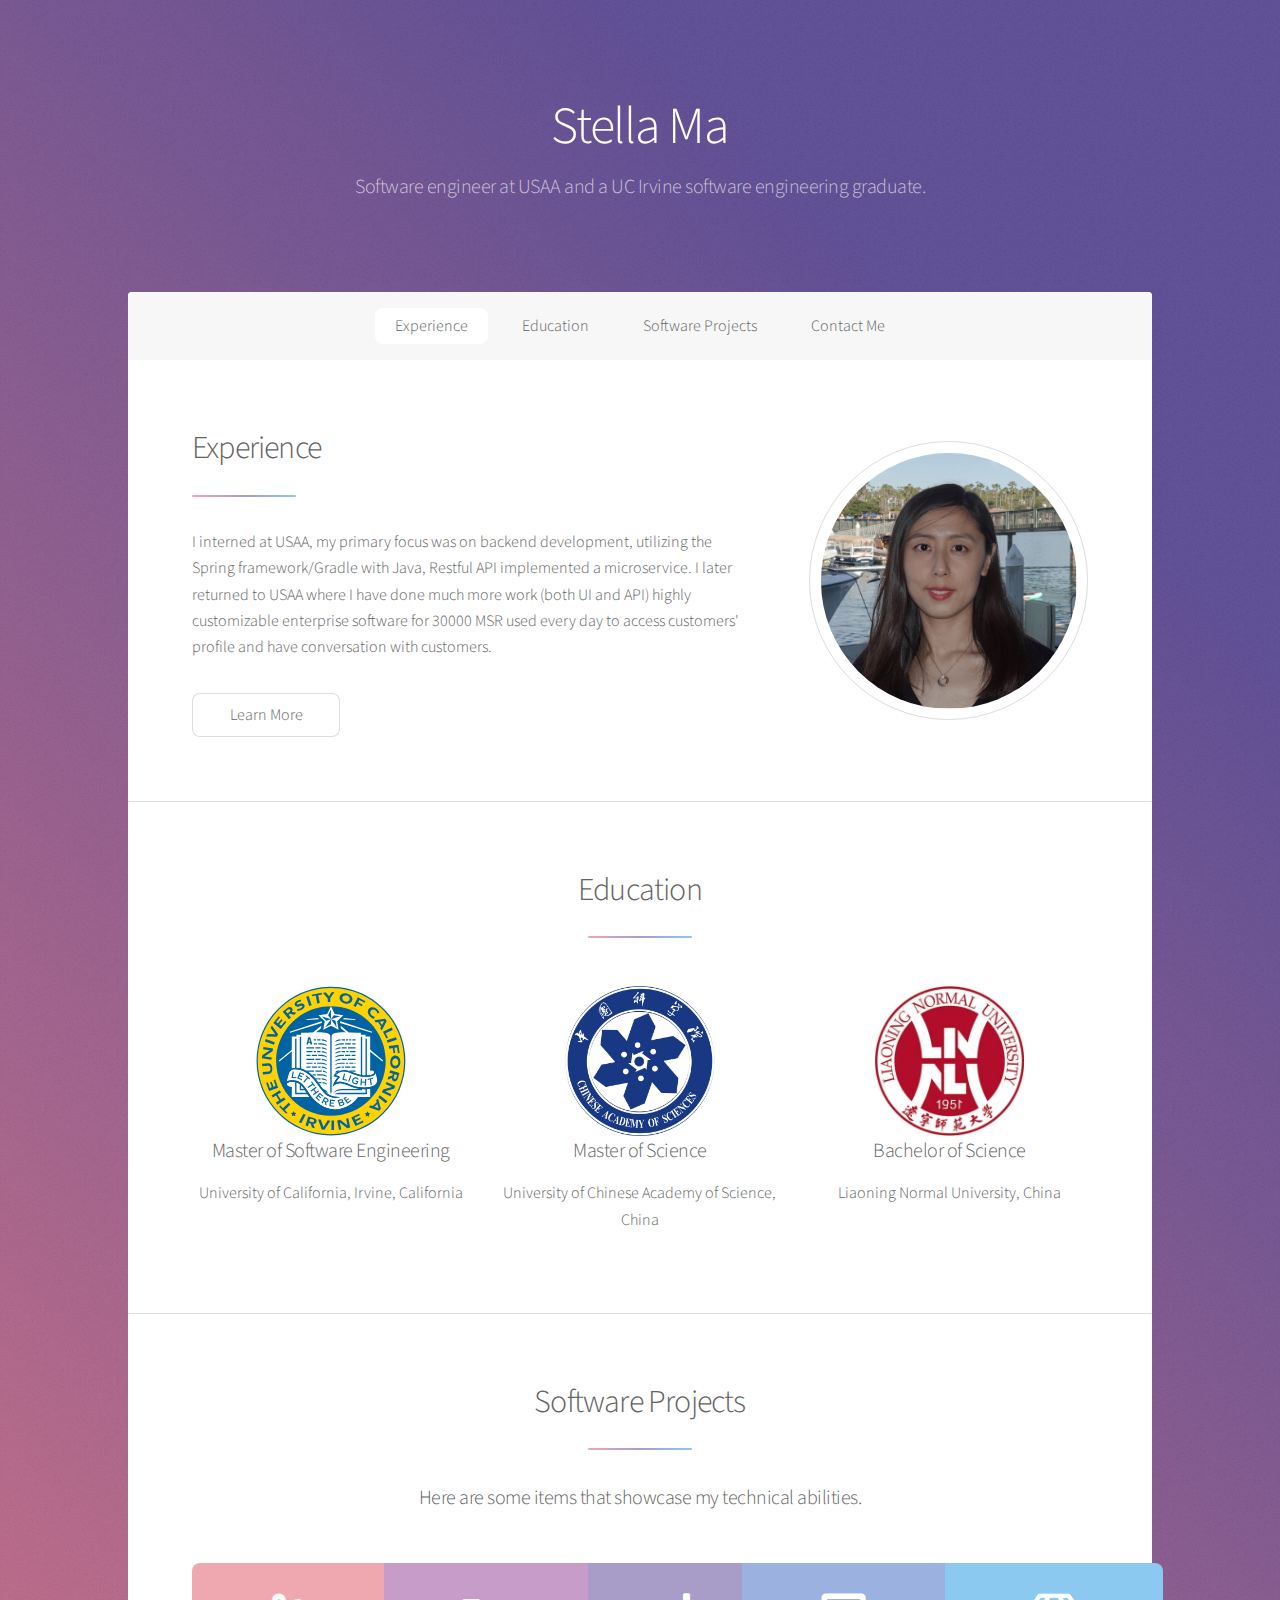
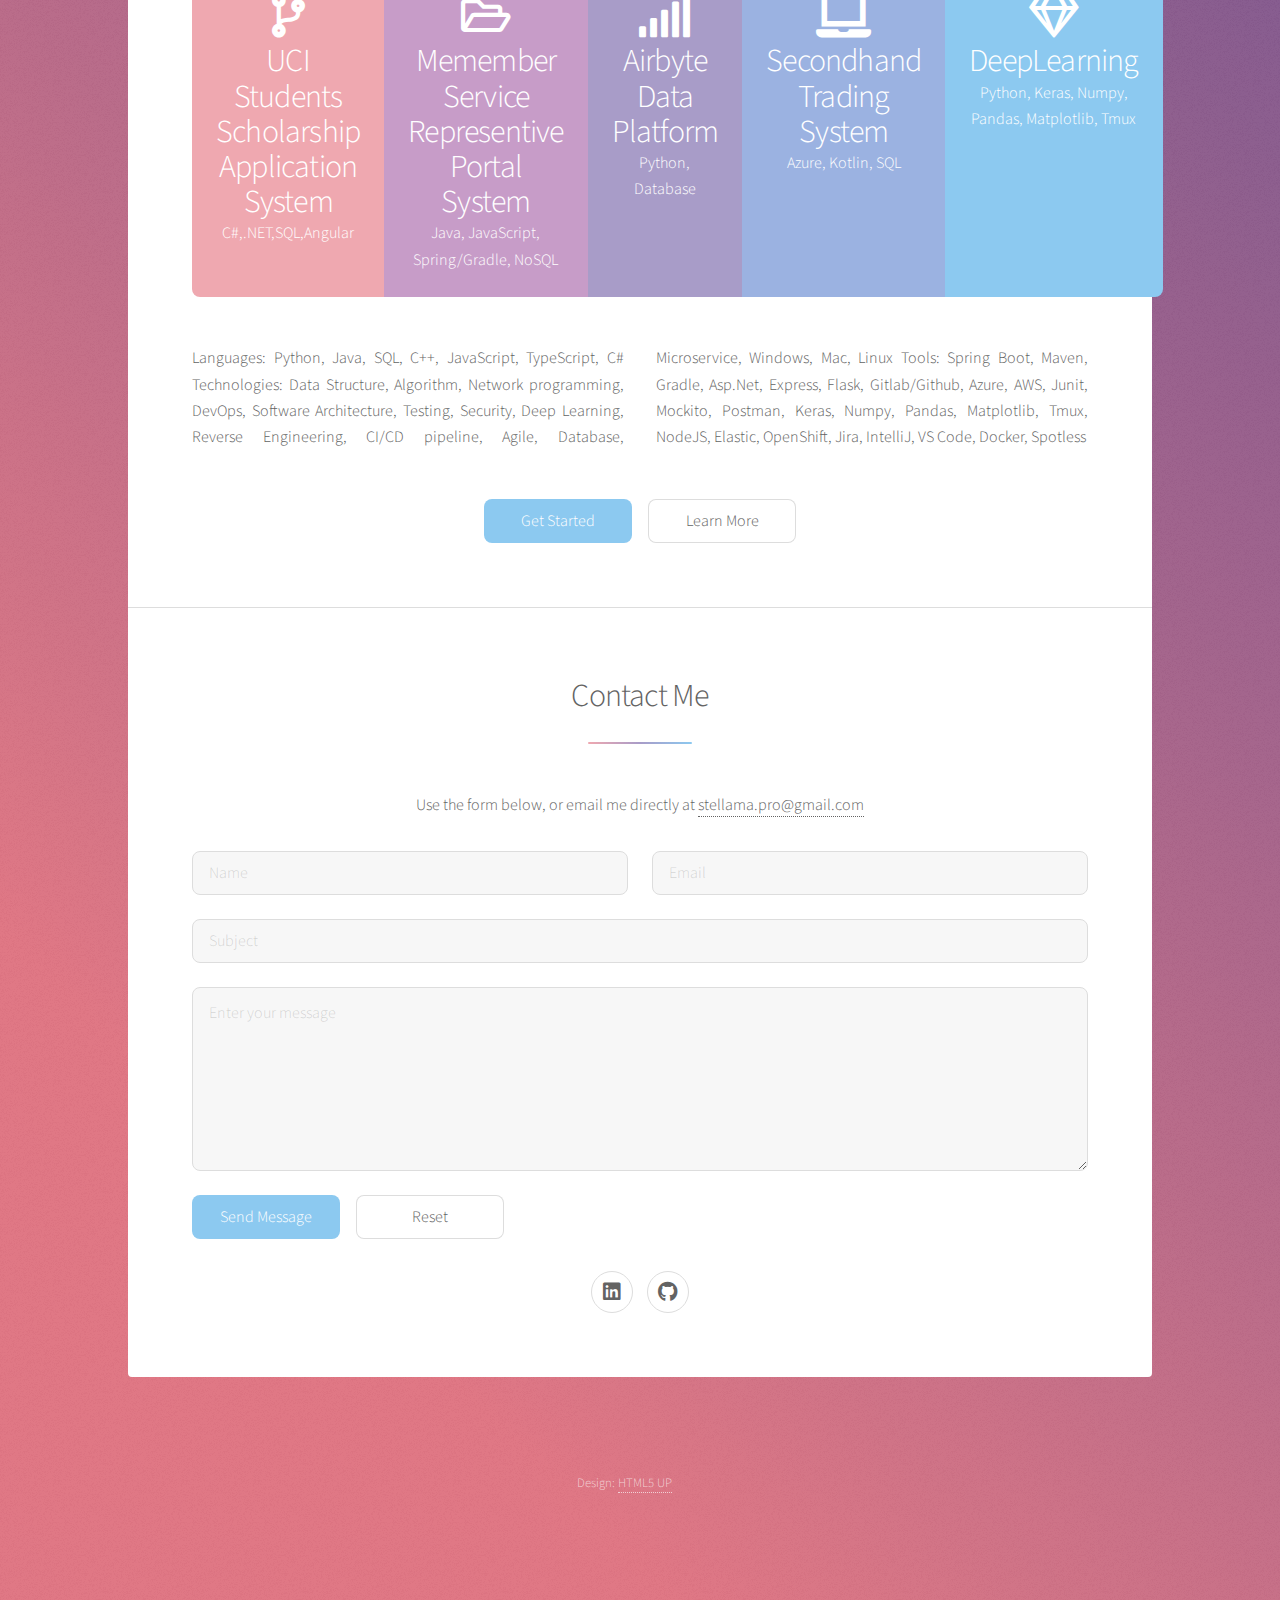
<file: index.html>
<!DOCTYPE HTML>
<!--
	Stellar by HTML5 UP
	Free for personal and commercial use under the CCA 3.0 license (html5up.net/license)
-->
<html>
	<head>
		<title>Stella Ma</title>
		<meta charset="utf-8" />
		<meta name="viewport" content="width=device-width, initial-scale=1" />
		<link rel="stylesheet" href="assets/css/main.css" />
		<noscript><link rel="stylesheet" href="assets/css/noscript.css" /></noscript>
	</head>
	<body class="is-preload">

		<!-- Wrapper -->
			<div id="wrapper">

				<!-- Header -->
					<header id="header" class="alt">
						<h1>Stella Ma</h1>
						<p>Software engineer at USAA and a UC Irvine software engineering graduate.
						</p>
					</header>

				<!-- Nav -->
					<nav id="nav">
						<ul>
							<li><a href="#Experience">Experience</a></li>
							<li><a href="#Education" class="active">Education</a></li>
							<li><a href="#Projects">Software Projects</a></li>
							<li><a href="#Contact">Contact Me</a></li>
						</ul>
					</nav>

				<!-- Main -->
					<div id="main">

						<!-- Experience -->
							<section id="Experience" class="main">
								<div class="spotlight">
									<div class="content">
										<header class="major">
											<h2>Experience</h2>
										</header>
										<p>I interned at USAA, my primary focus was on backend development, utilizing the Spring framework/Gradle with Java, Restful API implemented a microservice. 
										I later returned to USAA where I have done much more work (both UI and API) highly customizable enterprise software for 30000 MSR used every day to access customers' profile and have conversation with customers.  </p>
										<ul class="actions">
											<li><a href="generic.html" class="button">Learn More</a></li>
										</ul>
									</div>
									<span class="image"><img src="images/stella.jpg" alt="" /></span>
								</div>
							</section>

							<!-- Education -->
							<section id="Education" class="main special">
								<header class="major">
									<h2>Education</h2>
								</header>
								<ul class="features">
									<li>
										<span class="logo"><img src="images/UCIrvine_seal.svg" alt="" /></span>
										<h3>Master of Software Engineering</h3>
										<p>University of California, Irvine, California</p>
									</li>
									<li>
										<span class="logo"><img src="images/Chinese_Academy_of_Sciences_logo.svg" alt="" /></span>
										<h3>Master of Science</h3>
										<p>University of Chinese Academy of Science, China</p>
									</li>
									<li>
										<span class="logo"><img src="images/LNU_logo.jpg" alt="" /></span>
										<h3>Bachelor of Science</h3>
										<p>Liaoning Normal University, China</p>
									</li>
								</ul>
							</section>


						<!-- Software Projects -->
							<section id="Projects" class="main special">
								<header class="major">
									<h2>Software Projects</h2>
									<p>Here are some items that showcase my technical abilities. </p>
								</header>
								<ul class="statistics">
									<li class="style1">
										<span class="icon solid fa-code-branch"></span>
										<strong>UCI Students Scholarship Application System</strong> 
										C#,.NET,SQL,Angular
									</li>
									<li class="style2">
										<span class="icon fa-folder-open"></span>
										<strong>Memember Service Representive Portal System</strong> 
										Java, JavaScript, Spring/Gradle, NoSQL
									</li>
									<li class="style3">
										<span class="icon solid fa-signal"></span>
										<strong>Airbyte Data Platform</strong> 
										Python, Database
									</li>
									<li class="style4">
										<span class="icon solid fa-laptop"></span>
										<strong>Secondhand Trading System</strong> 
										Azure, Kotlin, SQL
									</li>
									<li class="style5">
										<span class="icon fa-gem"></span>
										<strong>DeepLearning</strong> 
										Python, Keras, Numpy, Pandas, Matplotlib, Tmux
									</li>
								</ul>
								<p class="content">
									Languages: Python, Java, SQL, C++, JavaScript, TypeScript, C#
									Technologies: Data Structure, Algorithm, Network programming, DevOps, Software Architecture, Testing, Security, Deep Learning, Reverse Engineering, CI/CD pipeline, Agile, Database, Microservice, Windows, Mac, Linux
									Tools: Spring Boot, Maven, Gradle, Asp.Net, Express, Flask, Gitlab/Github, Azure, AWS, Junit, Mockito, Postman, Keras, Numpy, Pandas, Matplotlib, Tmux, NodeJS, Elastic, OpenShift,  Jira, IntelliJ, VS Code, Docker, Spotless
								</p>
								<footer class="major">
									<ul class="actions special">
										<li><a href="generic.html" class="button primary">Get Started</a></li>
										<li><a href="elements.html" class="button">Learn More</a></li>
									</ul>
								</footer>
							</section>

							<!-- Contact Me -->
							<section id="Contact" class="main special">
								<header class="major">
									<h2>Contact Me</h2>
								</header>
								<p>Use the form below, or email me directly at <a href="mailto:stellama.pro@gmail.com">stellama.pro@gmail.com</a></p>
								<form method="post" action="https://formspree.io/f/xdkodqqo">
									<div class="row gtr-uniform">
										<div class="col-6 col-12-xsmall">
											<input type="text" name="name" id="name" value="" placeholder="Name" />
										</div>
										<div class="col-6 col-12-xsmall">
											<input type="email" name="email" id="email" value="" placeholder="Email" />
										</div>
										<div class="col-12 col-12-xsmall">
											<input type="text" name="subject" id="subject" value="" placeholder="Subject" />
										</div>
										<div class="col-12">
											<textarea name="message" id="message" placeholder="Enter your message" rows="6"></textarea>
										</div>
										<div class="col-12">
											<ul class="actions">
												<li><input type="submit" value="Send Message" class="primary" /></li>
												<li><input type="reset" value="Reset" /></li>
											</ul>
										</div>
									</div>
								</form>
								<section>
									<ul class="icons">
										<li><a href="https://www.linkedin.com/in/stellashengwenma/" class="icon brands fa-linkedin alt"><span class="label">Linkedin</span></a></li>
										<li><a href="https://github.com/StellaMaUCI" class="icon brands fa-github alt"><span class="label">GitHub</span></a></li>
									</ul>
								</section>
							</section>
					</div>
				<!-- Footer -->
				<footer id="footer">
					<p class="copyright">Design: <a href="https://html5up.net">HTML5 UP</a></p>
				</footer>
			</div>

		<!-- Scripts -->
			<script src="assets/js/jquery.min.js"></script>
			<script src="assets/js/jquery.scrollex.min.js"></script>
			<script src="assets/js/jquery.scrolly.min.js"></script>
			<script src="assets/js/browser.min.js"></script>
			<script src="assets/js/breakpoints.min.js"></script>
			<script src="assets/js/util.js"></script>
			<script src="assets/js/main.js"></script>
	</body>
</html>
</file>
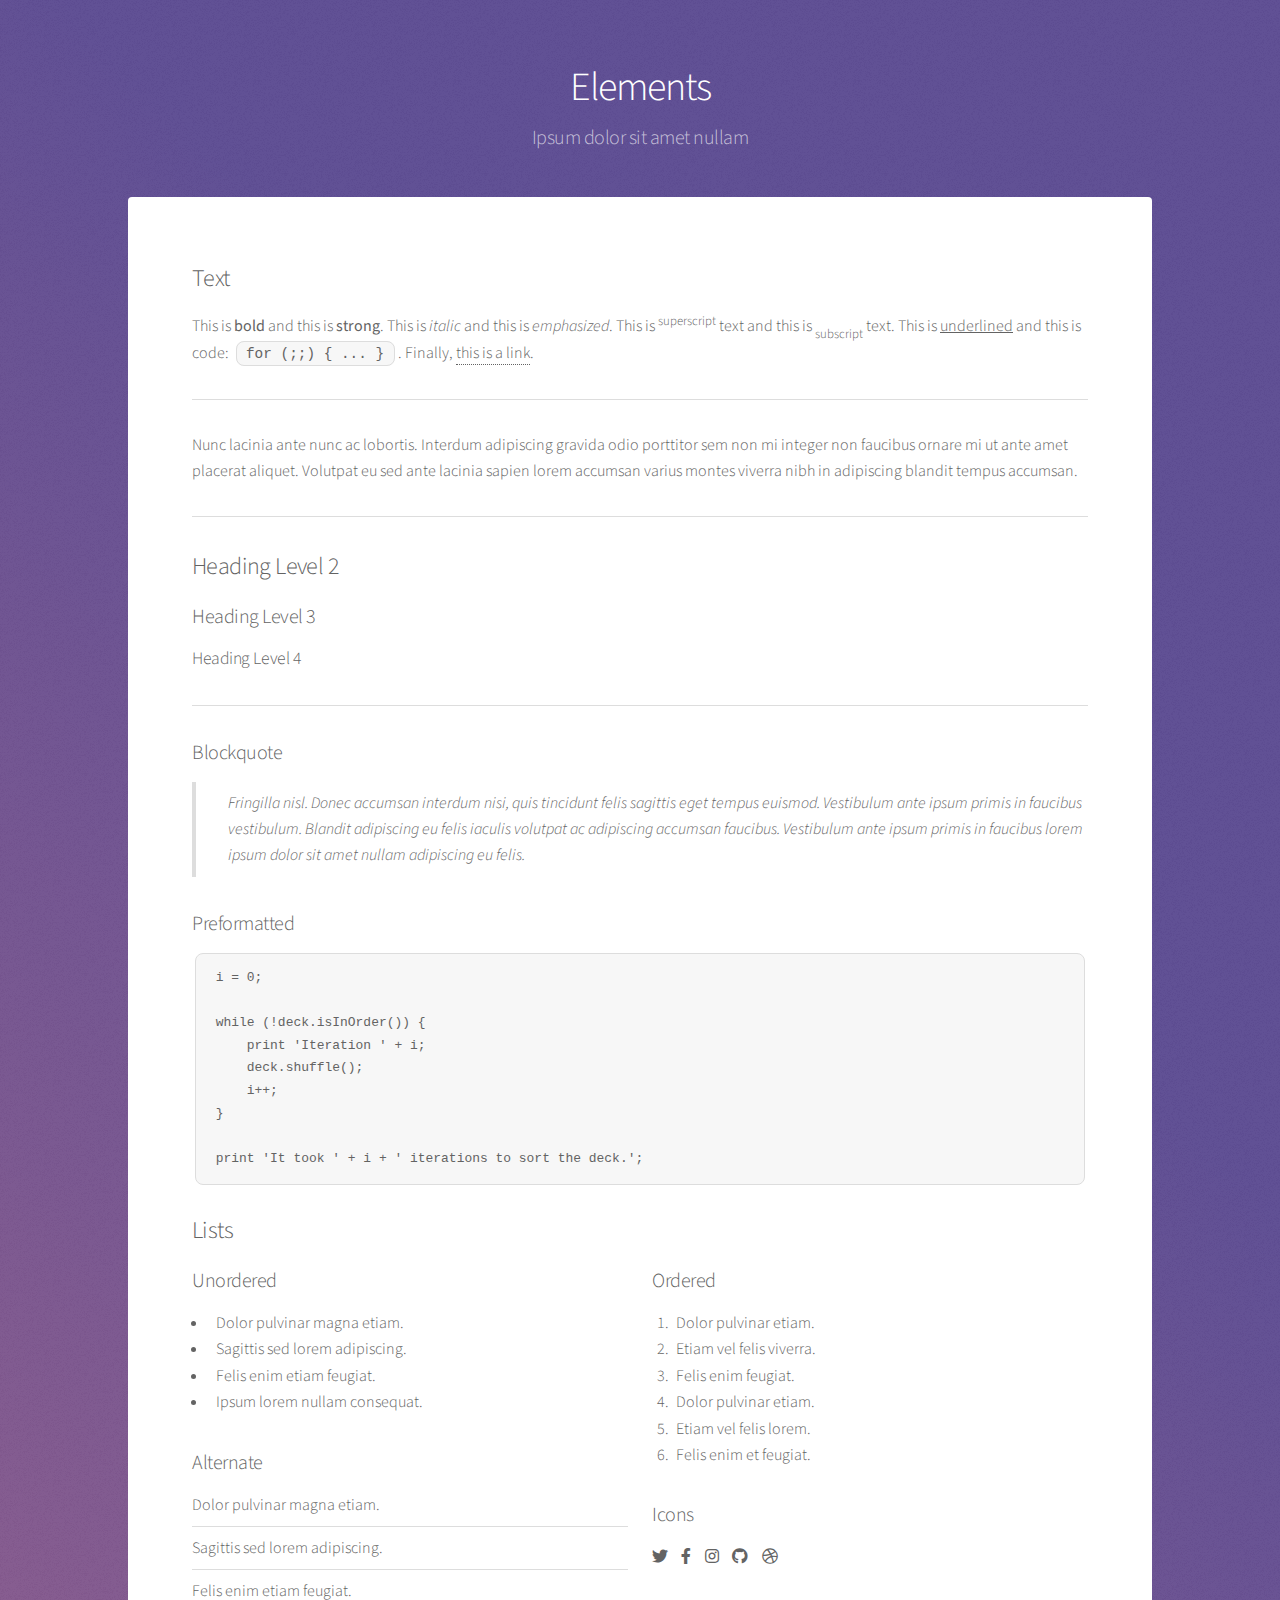
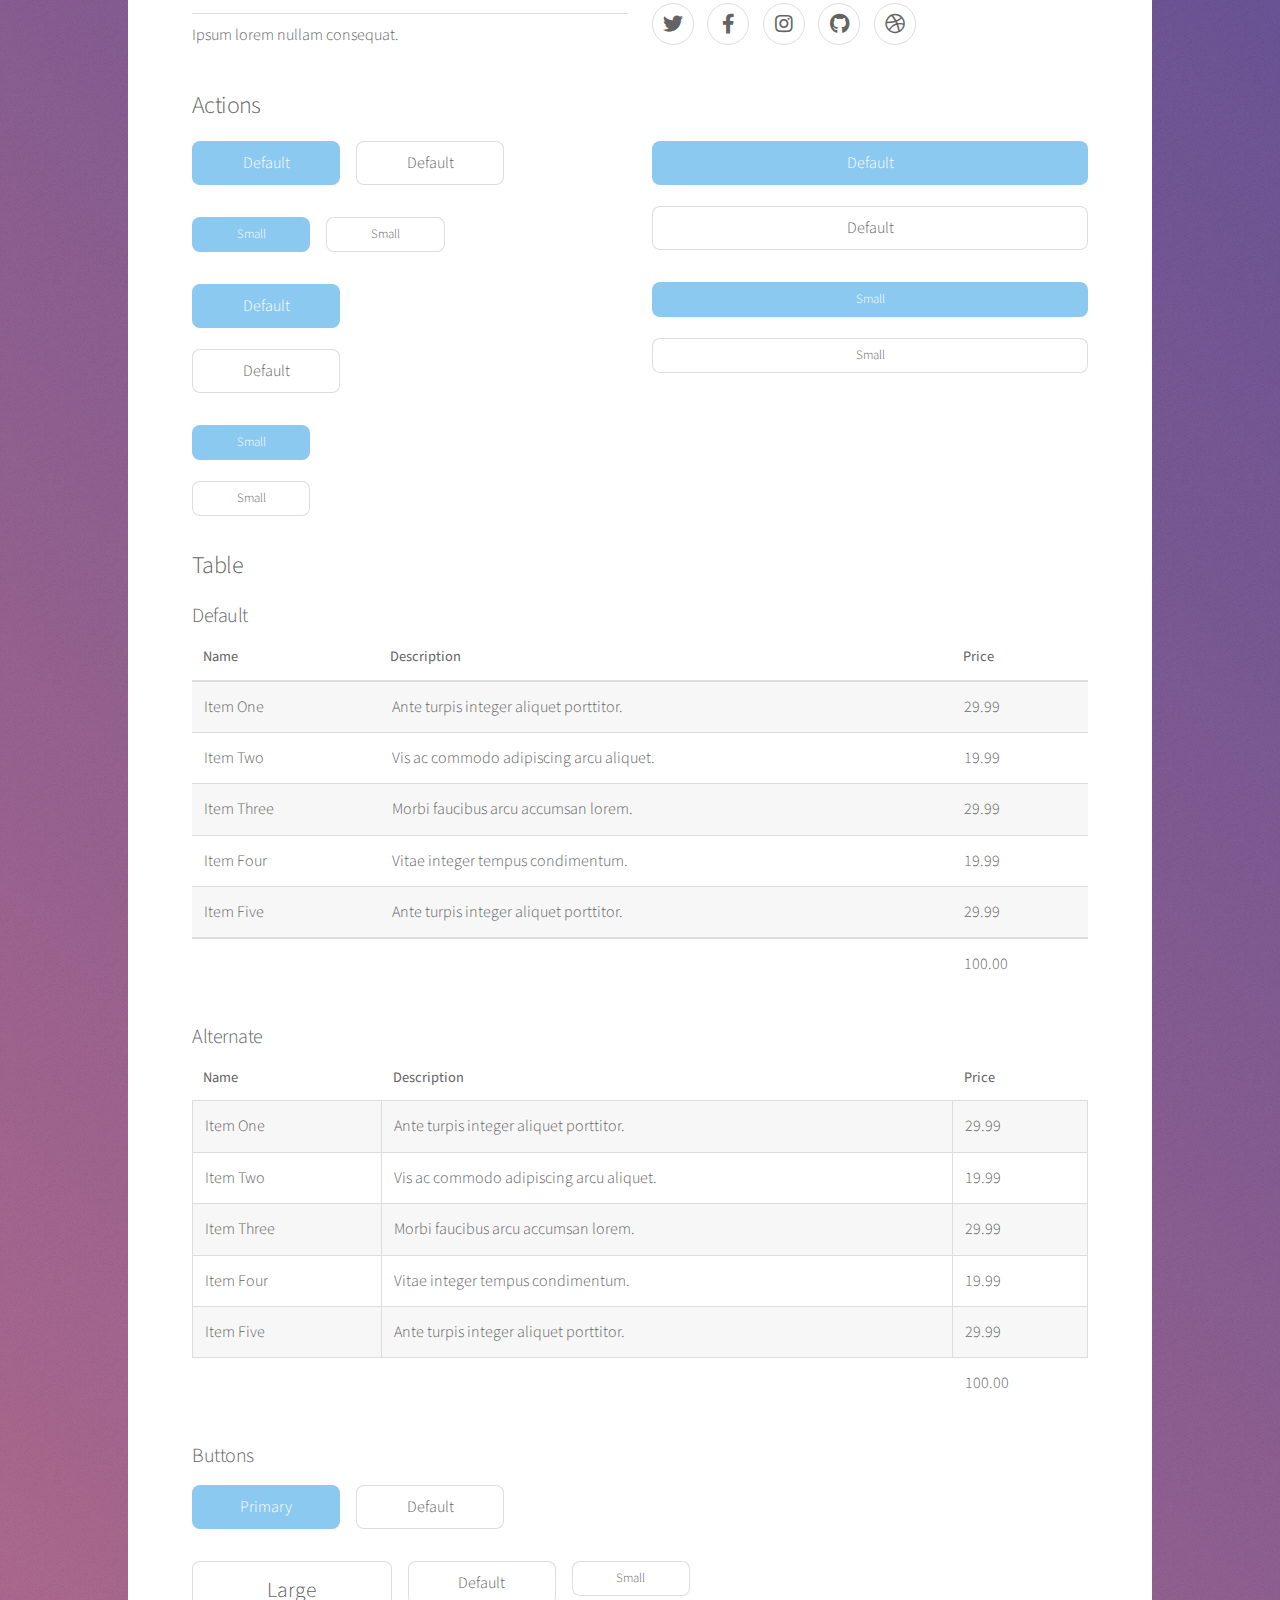
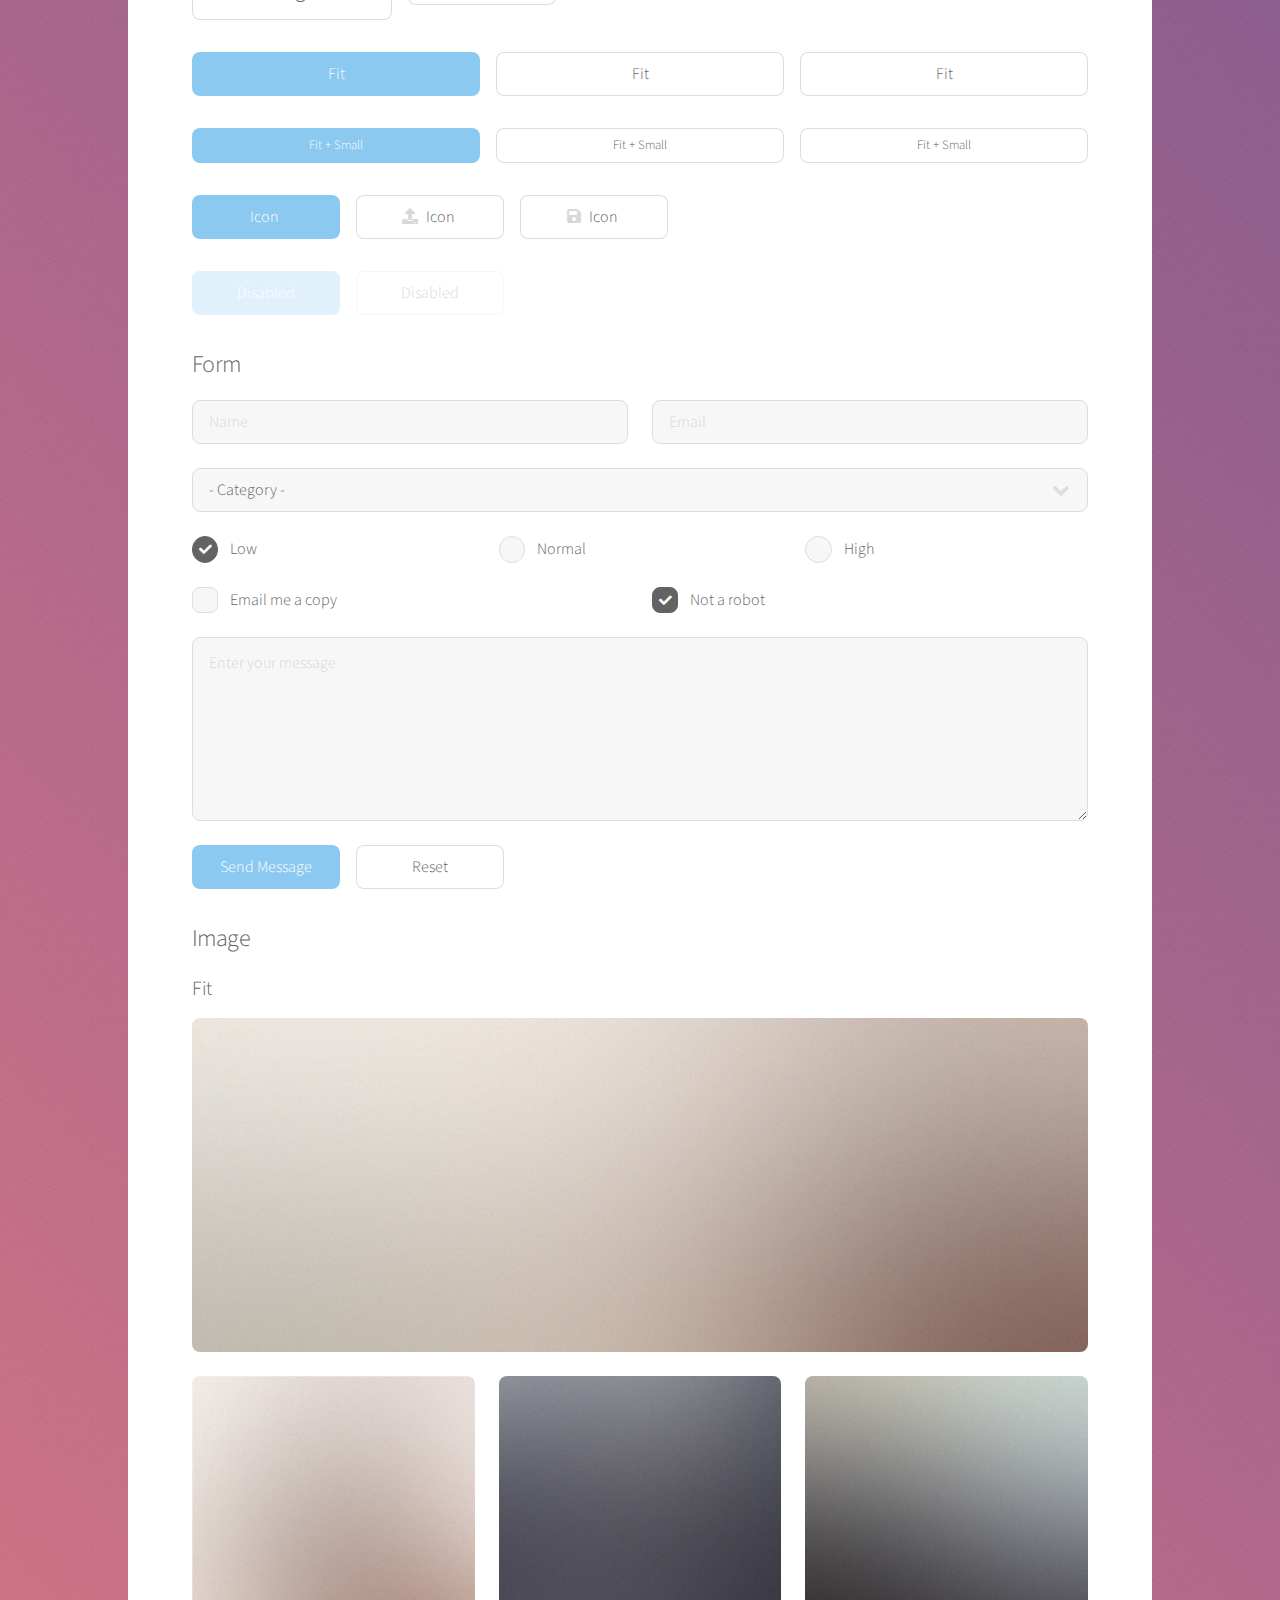
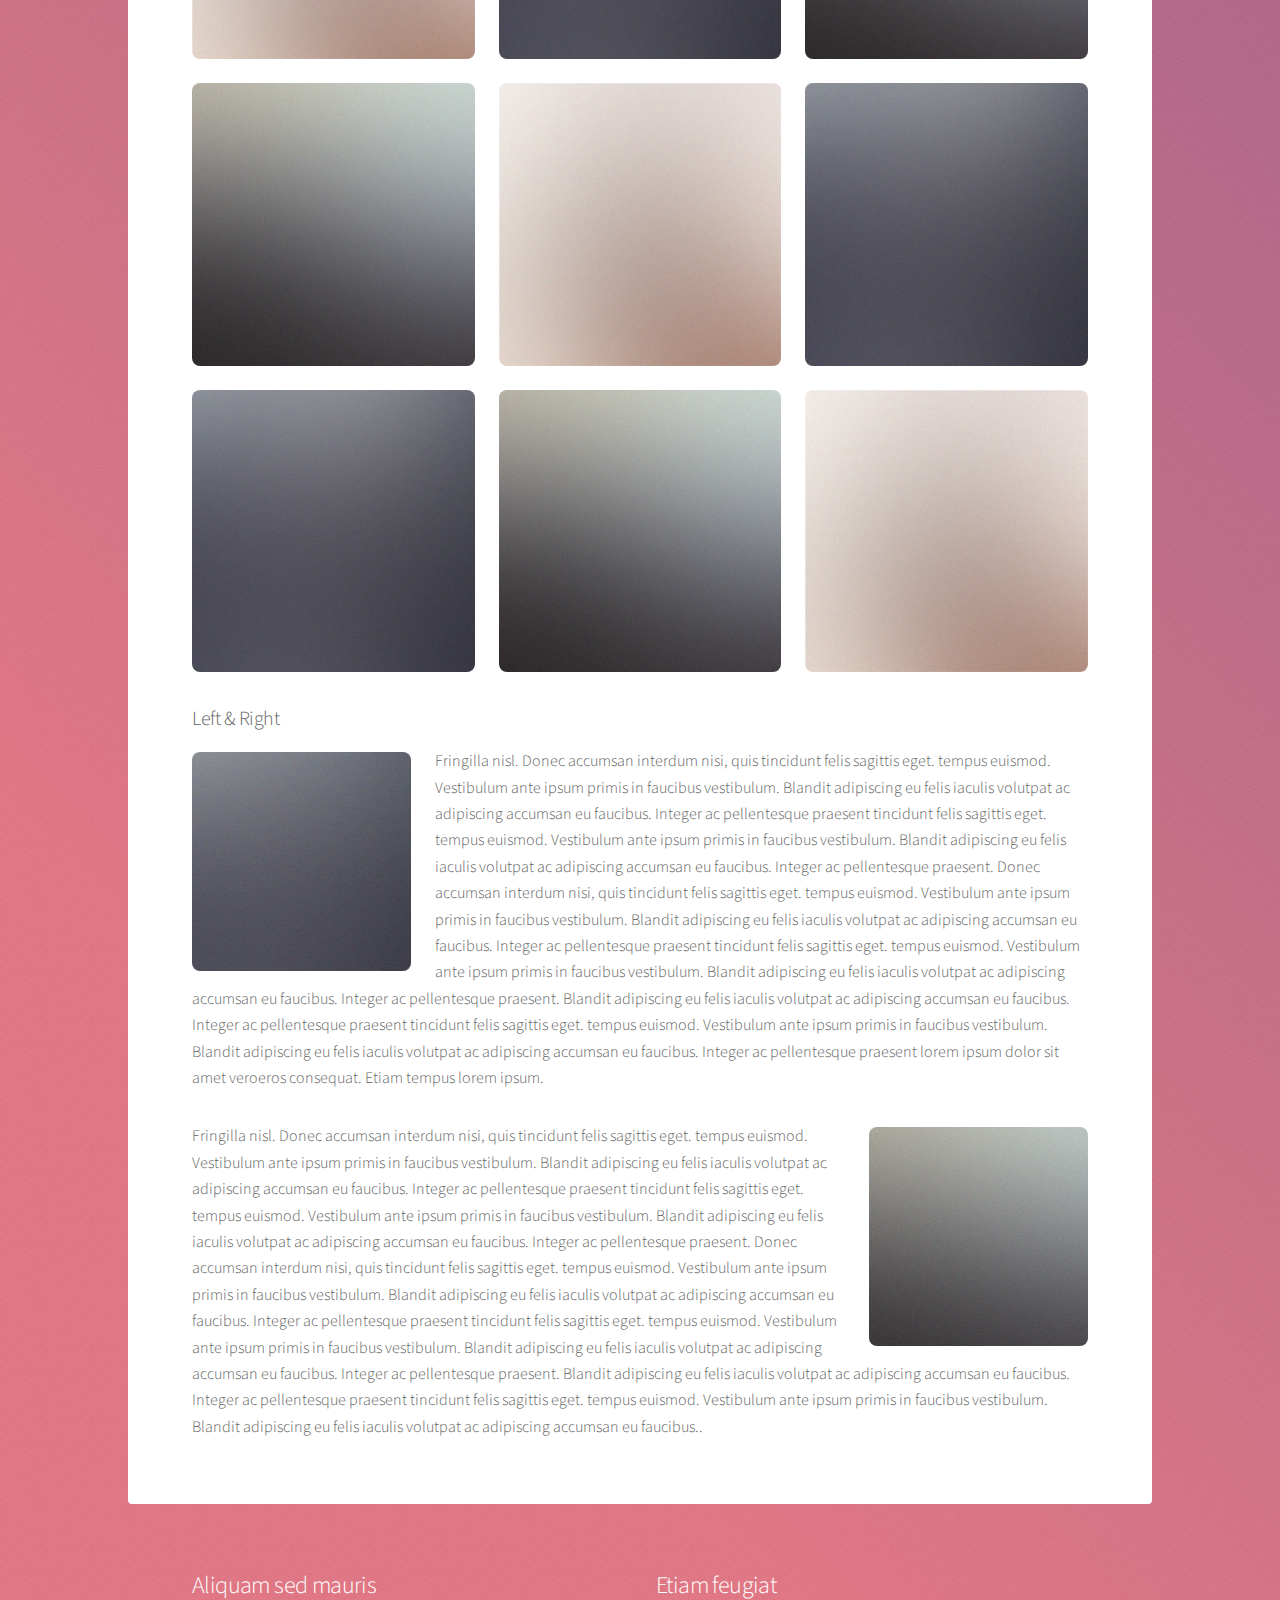
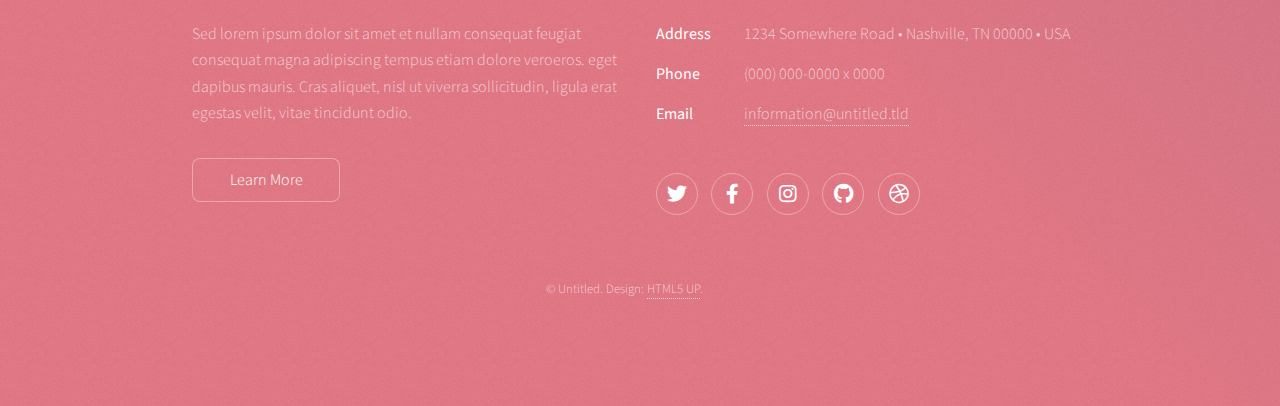
<file: elements.html>
<!DOCTYPE HTML>
<!--
	Stellar by HTML5 UP
	Free for personal and commercial use under the CCA 3.0 license (html5up.net/license)
-->
<html>
	<head>
		<title>Elements - Stellar by HTML5 UP</title>
		<meta charset="utf-8" />
		<meta name="viewport" content="width=device-width, initial-scale=1, user-scalable=no" />
		<link rel="stylesheet" href="assets/css/main.css" />
		<noscript><link rel="stylesheet" href="assets/css/noscript.css" /></noscript>
	</head>
	<body class="is-preload">

		<!-- Wrapper -->
			<div id="wrapper">

				<!-- Header -->
					<header id="header">
						<h1>Elements</h1>
						<p>Ipsum dolor sit amet nullam</p>
					</header>

				<!-- Main -->
					<div id="main">

						<!-- Content -->
							<section id="content" class="main">

								<!-- Text -->
									<section>
										<h2>Text</h2>
										<p>This is <b>bold</b> and this is <strong>strong</strong>. This is <i>italic</i> and this is <em>emphasized</em>.
										This is <sup>superscript</sup> text and this is <sub>subscript</sub> text.
										This is <u>underlined</u> and this is code: <code>for (;;) { ... }</code>. Finally, <a href="#">this is a link</a>.</p>
										<hr />
										<p>Nunc lacinia ante nunc ac lobortis. Interdum adipiscing gravida odio porttitor sem non mi integer non faucibus ornare mi ut ante amet placerat aliquet. Volutpat eu sed ante lacinia sapien lorem accumsan varius montes viverra nibh in adipiscing blandit tempus accumsan.</p>
										<hr />
										<h2>Heading Level 2</h2>
										<h3>Heading Level 3</h3>
										<h4>Heading Level 4</h4>
										<hr />
										<h3>Blockquote</h3>
										<blockquote>Fringilla nisl. Donec accumsan interdum nisi, quis tincidunt felis sagittis eget tempus euismod. Vestibulum ante ipsum primis in faucibus vestibulum. Blandit adipiscing eu felis iaculis volutpat ac adipiscing accumsan faucibus. Vestibulum ante ipsum primis in faucibus lorem ipsum dolor sit amet nullam adipiscing eu felis.</blockquote>
										<h3>Preformatted</h3>
										<pre><code>i = 0;

while (!deck.isInOrder()) {
    print 'Iteration ' + i;
    deck.shuffle();
    i++;
}

print 'It took ' + i + ' iterations to sort the deck.';</code></pre>
									</section>

								<!-- Lists -->
									<section>
										<h2>Lists</h2>
										<div class="row">
											<div class="col-6 col-12-medium">
												<h3>Unordered</h3>
												<ul>
													<li>Dolor pulvinar magna etiam.</li>
													<li>Sagittis sed lorem adipiscing.</li>
													<li>Felis enim etiam feugiat.</li>
													<li>Ipsum lorem nullam consequat.</li>
												</ul>
												<h3>Alternate</h3>
												<ul class="alt">
													<li>Dolor pulvinar magna etiam.</li>
													<li>Sagittis sed lorem adipiscing.</li>
													<li>Felis enim etiam feugiat.</li>
													<li>Ipsum lorem nullam consequat.</li>
												</ul>
											</div>
											<div class="col-6 col-12-medium">
												<h3>Ordered</h3>
												<ol>
													<li>Dolor pulvinar etiam.</li>
													<li>Etiam vel felis viverra.</li>
													<li>Felis enim feugiat.</li>
													<li>Dolor pulvinar etiam.</li>
													<li>Etiam vel felis lorem.</li>
													<li>Felis enim et feugiat.</li>
												</ol>
												<h3>Icons</h3>
												<ul class="icons">
													<li><a href="#" class="icon brands fa-twitter"><span class="label">Twitter</span></a></li>
													<li><a href="#" class="icon brands fa-facebook-f"><span class="label">Facebook</span></a></li>
													<li><a href="#" class="icon brands fa-instagram"><span class="label">Instagram</span></a></li>
													<li><a href="#" class="icon brands fa-github"><span class="label">GitHub</span></a></li>
													<li><a href="#" class="icon brands fa-dribbble"><span class="label">Dribbble</span></a></li>
												</ul>
												<ul class="icons">
													<li><a href="#" class="icon brands alt fa-twitter"><span class="label">Twitter</span></a></li>
													<li><a href="#" class="icon brands alt fa-facebook-f"><span class="label">Facebook</span></a></li>
													<li><a href="#" class="icon brands alt fa-instagram"><span class="label">Instagram</span></a></li>
													<li><a href="#" class="icon brands alt fa-github"><span class="label">GitHub</span></a></li>
													<li><a href="#" class="icon brands alt fa-dribbble"><span class="label">Dribbble</span></a></li>
												</ul>
											</div>
										</div>
										<h2>Actions</h2>
										<div class="row">
											<div class="col-6 col-12-medium">
												<ul class="actions">
													<li><a href="#" class="button primary">Default</a></li>
													<li><a href="#" class="button">Default</a></li>
												</ul>
												<ul class="actions small">
													<li><a href="#" class="button primary small">Small</a></li>
													<li><a href="#" class="button small">Small</a></li>
												</ul>
												<ul class="actions stacked">
													<li><a href="#" class="button primary">Default</a></li>
													<li><a href="#" class="button">Default</a></li>
												</ul>
												<ul class="actions stacked">
													<li><a href="#" class="button primary small">Small</a></li>
													<li><a href="#" class="button small">Small</a></li>
												</ul>
											</div>
											<div class="col-6 col-12-medium">
												<ul class="actions stacked">
													<li><a href="#" class="button primary fit">Default</a></li>
													<li><a href="#" class="button fit">Default</a></li>
												</ul>
												<ul class="actions stacked">
													<li><a href="#" class="button primary small fit">Small</a></li>
													<li><a href="#" class="button small fit">Small</a></li>
												</ul>
											</div>
										</div>
									</section>

								<!-- Table -->
									<section>
										<h2>Table</h2>
										<h3>Default</h3>
										<div class="table-wrapper">
											<table>
												<thead>
													<tr>
														<th>Name</th>
														<th>Description</th>
														<th>Price</th>
													</tr>
												</thead>
												<tbody>
													<tr>
														<td>Item One</td>
														<td>Ante turpis integer aliquet porttitor.</td>
														<td>29.99</td>
													</tr>
													<tr>
														<td>Item Two</td>
														<td>Vis ac commodo adipiscing arcu aliquet.</td>
														<td>19.99</td>
													</tr>
													<tr>
														<td>Item Three</td>
														<td> Morbi faucibus arcu accumsan lorem.</td>
														<td>29.99</td>
													</tr>
													<tr>
														<td>Item Four</td>
														<td>Vitae integer tempus condimentum.</td>
														<td>19.99</td>
													</tr>
													<tr>
														<td>Item Five</td>
														<td>Ante turpis integer aliquet porttitor.</td>
														<td>29.99</td>
													</tr>
												</tbody>
												<tfoot>
													<tr>
														<td colspan="2"></td>
														<td>100.00</td>
													</tr>
												</tfoot>
											</table>
										</div>

										<h3>Alternate</h3>
										<div class="table-wrapper">
											<table class="alt">
												<thead>
													<tr>
														<th>Name</th>
														<th>Description</th>
														<th>Price</th>
													</tr>
												</thead>
												<tbody>
													<tr>
														<td>Item One</td>
														<td>Ante turpis integer aliquet porttitor.</td>
														<td>29.99</td>
													</tr>
													<tr>
														<td>Item Two</td>
														<td>Vis ac commodo adipiscing arcu aliquet.</td>
														<td>19.99</td>
													</tr>
													<tr>
														<td>Item Three</td>
														<td> Morbi faucibus arcu accumsan lorem.</td>
														<td>29.99</td>
													</tr>
													<tr>
														<td>Item Four</td>
														<td>Vitae integer tempus condimentum.</td>
														<td>19.99</td>
													</tr>
													<tr>
														<td>Item Five</td>
														<td>Ante turpis integer aliquet porttitor.</td>
														<td>29.99</td>
													</tr>
												</tbody>
												<tfoot>
													<tr>
														<td colspan="2"></td>
														<td>100.00</td>
													</tr>
												</tfoot>
											</table>
										</div>
									</section>

								<!-- Buttons -->
									<section>
										<h3>Buttons</h3>
										<ul class="actions">
											<li><a href="#" class="button primary">Primary</a></li>
											<li><a href="#" class="button">Default</a></li>
										</ul>
										<ul class="actions">
											<li><a href="#" class="button large">Large</a></li>
											<li><a href="#" class="button">Default</a></li>
											<li><a href="#" class="button small">Small</a></li>
										</ul>
										<ul class="actions fit">
											<li><a href="#" class="button primary fit">Fit</a></li>
											<li><a href="#" class="button fit">Fit</a></li>
											<li><a href="#" class="button fit">Fit</a></li>
										</ul>
										<ul class="actions fit small">
											<li><a href="#" class="button primary fit small">Fit + Small</a></li>
											<li><a href="#" class="button fit small">Fit + Small</a></li>
											<li><a href="#" class="button fit small">Fit + Small</a></li>
										</ul>
										<ul class="actions">
											<li><a href="#" class="button primary icon solidfa-download">Icon</a></li>
											<li><a href="#" class="button icon solid fa-upload">Icon</a></li>
											<li><a href="#" class="button icon solid fa-save">Icon</a></li>
										</ul>
										<ul class="actions">
											<li><span class="button primary disabled">Disabled</span></li>
											<li><span class="button disabled">Disabled</span></li>
										</ul>
									</section>

								<!-- Form -->
									<section>
										<h2>Form</h2>
										<form method="post" action="#">
											<div class="row gtr-uniform">
												<div class="col-6 col-12-xsmall">
													<input type="text" name="demo-name" id="demo-name" value="" placeholder="Name" />
												</div>
												<div class="col-6 col-12-xsmall">
													<input type="email" name="demo-email" id="demo-email" value="" placeholder="Email" />
												</div>
												<div class="col-12">
													<select name="demo-category" id="demo-category">
														<option value="">- Category -</option>
														<option value="1">Manufacturing</option>
														<option value="1">Shipping</option>
														<option value="1">Administration</option>
														<option value="1">Human Resources</option>
													</select>
												</div>
												<div class="col-4 col-12-small">
													<input type="radio" id="demo-priority-low" name="demo-priority" checked>
													<label for="demo-priority-low">Low</label>
												</div>
												<div class="col-4 col-12-small">
													<input type="radio" id="demo-priority-normal" name="demo-priority">
													<label for="demo-priority-normal">Normal</label>
												</div>
												<div class="col-4 col-12-small">
													<input type="radio" id="demo-priority-high" name="demo-priority">
													<label for="demo-priority-high">High</label>
												</div>
												<div class="col-6 col-12-small">
													<input type="checkbox" id="demo-copy" name="demo-copy">
													<label for="demo-copy">Email me a copy</label>
												</div>
												<div class="col-6 col-12-small">
													<input type="checkbox" id="demo-human" name="demo-human" checked>
													<label for="demo-human">Not a robot</label>
												</div>
												<div class="col-12">
													<textarea name="demo-message" id="demo-message" placeholder="Enter your message" rows="6"></textarea>
												</div>
												<div class="col-12">
													<ul class="actions">
														<li><input type="submit" value="Send Message" class="primary" /></li>
														<li><input type="reset" value="Reset" /></li>
													</ul>
												</div>
											</div>
										</form>
									</section>

								<!-- Image -->
									<section>
										<h2>Image</h2>
										<h3>Fit</h3>
										<div class="box alt">
											<div class="row gtr-uniform">
												<div class="col-12"><span class="image fit"><img src="images/pic04.jpg" alt="" /></span></div>
												<div class="col-4"><span class="image fit"><img src="images/pic01.jpg" alt="" /></span></div>
												<div class="col-4"><span class="image fit"><img src="images/pic02.jpg" alt="" /></span></div>
												<div class="col-4"><span class="image fit"><img src="images/pic03.jpg" alt="" /></span></div>
												<div class="col-4"><span class="image fit"><img src="images/pic03.jpg" alt="" /></span></div>
												<div class="col-4"><span class="image fit"><img src="images/pic01.jpg" alt="" /></span></div>
												<div class="col-4"><span class="image fit"><img src="images/pic02.jpg" alt="" /></span></div>
												<div class="col-4"><span class="image fit"><img src="images/pic02.jpg" alt="" /></span></div>
												<div class="col-4"><span class="image fit"><img src="images/pic03.jpg" alt="" /></span></div>
												<div class="col-4"><span class="image fit"><img src="images/pic01.jpg" alt="" /></span></div>
											</div>
										</div>
										<h3>Left &amp; Right</h3>
										<p><span class="image left"><img src="images/pic05.jpg" alt="" /></span>Fringilla nisl. Donec accumsan interdum nisi, quis tincidunt felis sagittis eget. tempus euismod. Vestibulum ante ipsum primis in faucibus vestibulum. Blandit adipiscing eu felis iaculis volutpat ac adipiscing accumsan eu faucibus. Integer ac pellentesque praesent tincidunt felis sagittis eget. tempus euismod. Vestibulum ante ipsum primis in faucibus vestibulum. Blandit adipiscing eu felis iaculis volutpat ac adipiscing accumsan eu faucibus. Integer ac pellentesque praesent. Donec accumsan interdum nisi, quis tincidunt felis sagittis eget. tempus euismod. Vestibulum ante ipsum primis in faucibus vestibulum. Blandit adipiscing eu felis iaculis volutpat ac adipiscing accumsan eu faucibus. Integer ac pellentesque praesent tincidunt felis sagittis eget. tempus euismod. Vestibulum ante ipsum primis in faucibus vestibulum. Blandit adipiscing eu felis iaculis volutpat ac adipiscing accumsan eu faucibus. Integer ac pellentesque praesent. Blandit adipiscing eu felis iaculis volutpat ac adipiscing accumsan eu faucibus. Integer ac pellentesque praesent tincidunt felis sagittis eget. tempus euismod. Vestibulum ante ipsum primis in faucibus vestibulum. Blandit adipiscing eu felis iaculis volutpat ac adipiscing accumsan eu faucibus. Integer ac pellentesque praesent lorem ipsum dolor sit amet veroeros consequat. Etiam tempus lorem ipsum.</p>
										<p><span class="image right"><img src="images/pic06.jpg" alt="" /></span>Fringilla nisl. Donec accumsan interdum nisi, quis tincidunt felis sagittis eget. tempus euismod. Vestibulum ante ipsum primis in faucibus vestibulum. Blandit adipiscing eu felis iaculis volutpat ac adipiscing accumsan eu faucibus. Integer ac pellentesque praesent tincidunt felis sagittis eget. tempus euismod. Vestibulum ante ipsum primis in faucibus vestibulum. Blandit adipiscing eu felis iaculis volutpat ac adipiscing accumsan eu faucibus. Integer ac pellentesque praesent. Donec accumsan interdum nisi, quis tincidunt felis sagittis eget. tempus euismod. Vestibulum ante ipsum primis in faucibus vestibulum. Blandit adipiscing eu felis iaculis volutpat ac adipiscing accumsan eu faucibus. Integer ac pellentesque praesent tincidunt felis sagittis eget. tempus euismod. Vestibulum ante ipsum primis in faucibus vestibulum. Blandit adipiscing eu felis iaculis volutpat ac adipiscing accumsan eu faucibus. Integer ac pellentesque praesent. Blandit adipiscing eu felis iaculis volutpat ac adipiscing accumsan eu faucibus. Integer ac pellentesque praesent tincidunt felis sagittis eget. tempus euismod. Vestibulum ante ipsum primis in faucibus vestibulum. Blandit adipiscing eu felis iaculis volutpat ac adipiscing accumsan eu faucibus..</p>
									</section>

							</section>

					</div>

				<!-- Footer -->
					<footer id="footer">
						<section>
							<h2>Aliquam sed mauris</h2>
							<p>Sed lorem ipsum dolor sit amet et nullam consequat feugiat consequat magna adipiscing tempus etiam dolore veroeros. eget dapibus mauris. Cras aliquet, nisl ut viverra sollicitudin, ligula erat egestas velit, vitae tincidunt odio.</p>
							<ul class="actions">
								<li><a href="#" class="button">Learn More</a></li>
							</ul>
						</section>
						<section>
							<h2>Etiam feugiat</h2>
							<dl class="alt">
								<dt>Address</dt>
								<dd>1234 Somewhere Road &bull; Nashville, TN 00000 &bull; USA</dd>
								<dt>Phone</dt>
								<dd>(000) 000-0000 x 0000</dd>
								<dt>Email</dt>
								<dd><a href="#">information@untitled.tld</a></dd>
							</dl>
							<ul class="icons">
								<li><a href="#" class="icon brands fa-twitter alt"><span class="label">Twitter</span></a></li>
								<li><a href="#" class="icon brands fa-facebook-f alt"><span class="label">Facebook</span></a></li>
								<li><a href="#" class="icon brands fa-instagram alt"><span class="label">Instagram</span></a></li>
								<li><a href="#" class="icon brands fa-github alt"><span class="label">GitHub</span></a></li>
								<li><a href="#" class="icon brands fa-dribbble alt"><span class="label">Dribbble</span></a></li>
							</ul>
						</section>
						<p class="copyright">&copy; Untitled. Design: <a href="https://html5up.net">HTML5 UP</a>.</p>
					</footer>

			</div>

		<!-- Scripts -->
			<script src="assets/js/jquery.min.js"></script>
			<script src="assets/js/jquery.scrollex.min.js"></script>
			<script src="assets/js/jquery.scrolly.min.js"></script>
			<script src="assets/js/browser.min.js"></script>
			<script src="assets/js/breakpoints.min.js"></script>
			<script src="assets/js/util.js"></script>
			<script src="assets/js/main.js"></script>

	</body>
</html>
</file>
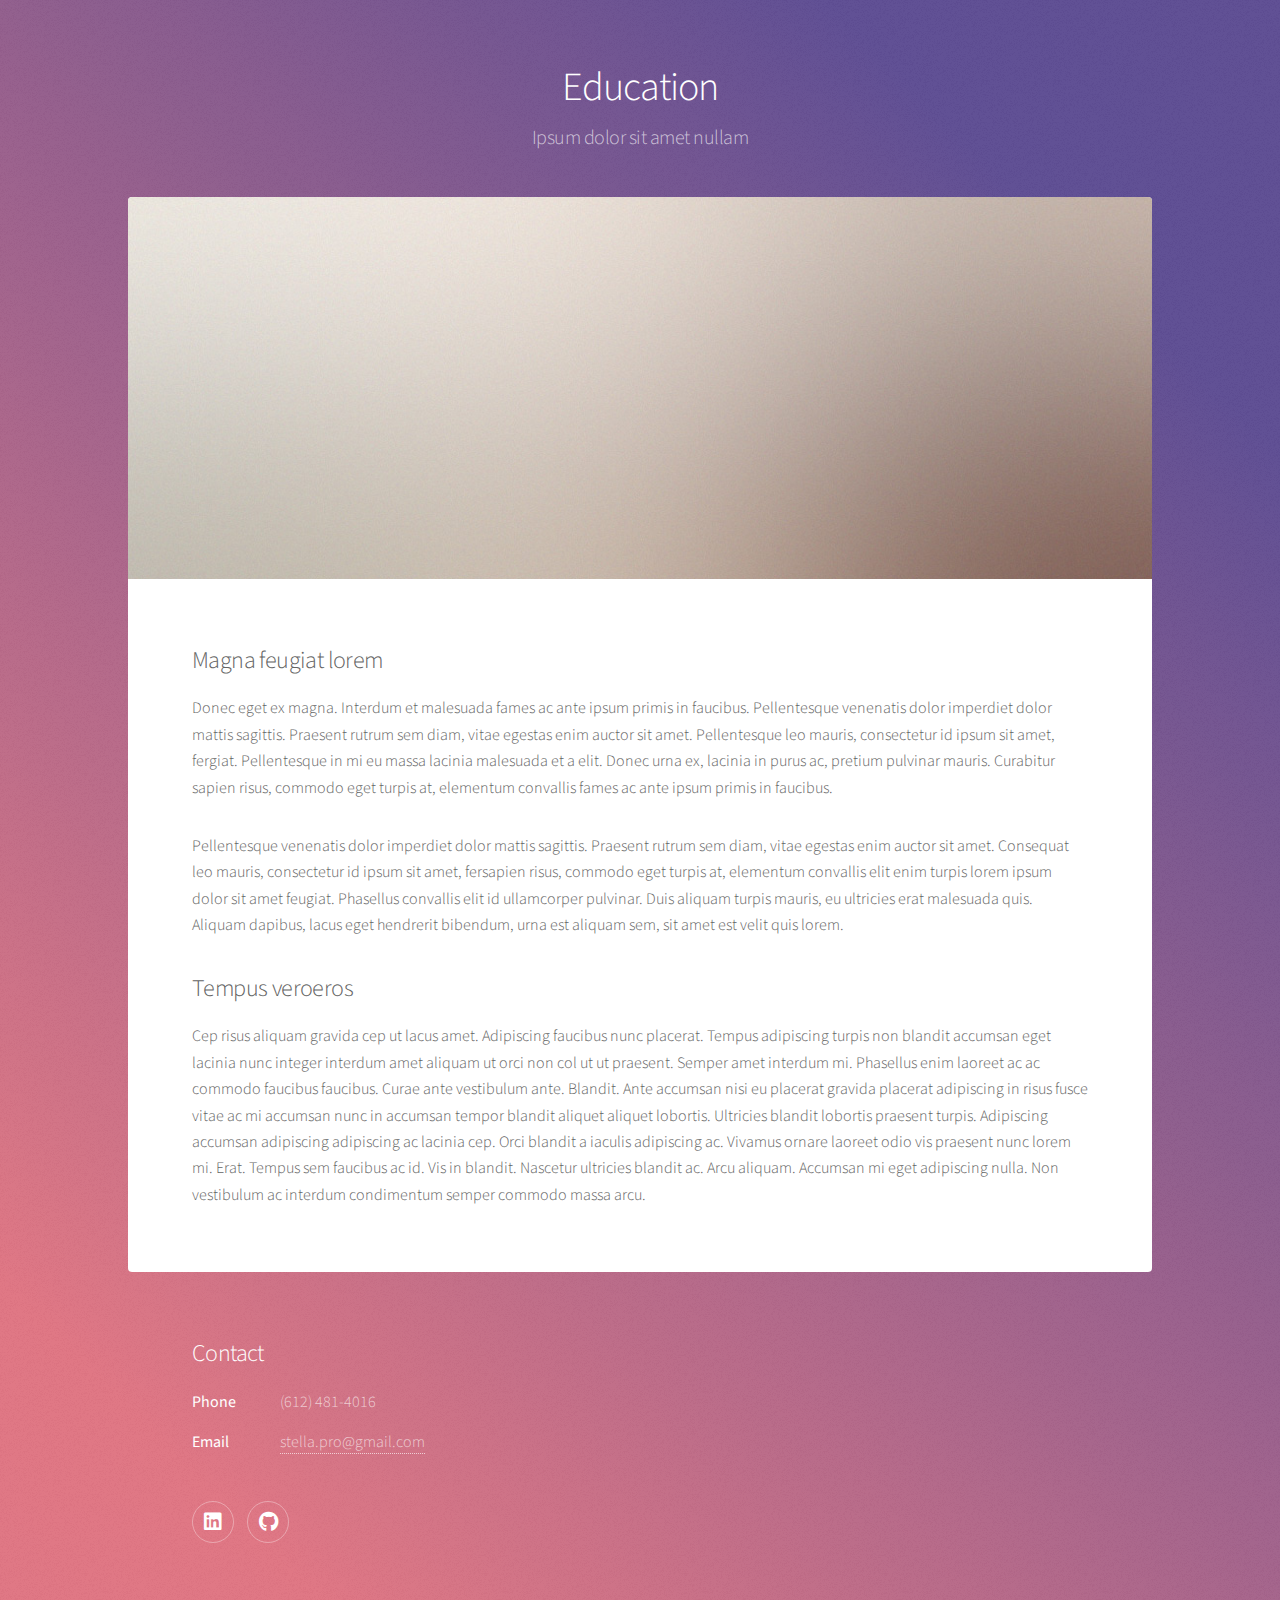
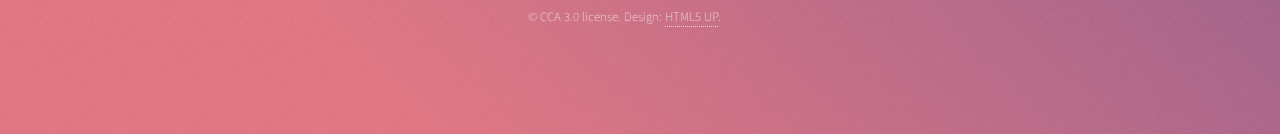
<file: generic.html>
<!DOCTYPE HTML>
<html>
	<head>
		<title>Education</title>
		<meta charset="utf-8" />
		<meta name="viewport" content="width=device-width, initial-scale=1" />
		<link rel="stylesheet" href="assets/css/main.css" />
		<noscript><link rel="stylesheet" href="assets/css/noscript.css" /></noscript>
	</head>
	<body class="is-preload">

		<!-- Wrapper -->
			<div id="wrapper">

				<!-- Header -->
					<header id="header">
						<h1>Education</h1>
						<p>Ipsum dolor sit amet nullam</p>
					</header>

				<!-- Main -->
					<div id="main">

						<!-- Content -->
							<section id="content" class="main">
								<span class="image main"><img src="images/pic04.jpg" alt="" /></span>
								<h2>Magna feugiat lorem</h2>
								<p>Donec eget ex magna. Interdum et malesuada fames ac ante ipsum primis in faucibus. Pellentesque venenatis dolor imperdiet dolor mattis sagittis. Praesent rutrum sem diam, vitae egestas enim auctor sit amet. Pellentesque leo mauris, consectetur id ipsum sit amet, fergiat. Pellentesque in mi eu massa lacinia malesuada et a elit. Donec urna ex, lacinia in purus ac, pretium pulvinar mauris. Curabitur sapien risus, commodo eget turpis at, elementum convallis fames ac ante ipsum primis in faucibus.</p>
								<p>Pellentesque venenatis dolor imperdiet dolor mattis sagittis. Praesent rutrum sem diam, vitae egestas enim auctor sit amet. Consequat leo mauris, consectetur id ipsum sit amet, fersapien risus, commodo eget turpis at, elementum convallis elit enim turpis lorem ipsum dolor sit amet feugiat. Phasellus convallis elit id ullamcorper pulvinar. Duis aliquam turpis mauris, eu ultricies erat malesuada quis. Aliquam dapibus, lacus eget hendrerit bibendum, urna est aliquam sem, sit amet est velit quis lorem.</p>
								<h2>Tempus veroeros</h2>
								<p>Cep risus aliquam gravida cep ut lacus amet. Adipiscing faucibus nunc placerat. Tempus adipiscing turpis non blandit accumsan eget lacinia nunc integer interdum amet aliquam ut orci non col ut ut praesent. Semper amet interdum mi. Phasellus enim laoreet ac ac commodo faucibus faucibus. Curae ante vestibulum ante. Blandit. Ante accumsan nisi eu placerat gravida placerat adipiscing in risus fusce vitae ac mi accumsan nunc in accumsan tempor blandit aliquet aliquet lobortis. Ultricies blandit lobortis praesent turpis. Adipiscing accumsan adipiscing adipiscing ac lacinia cep. Orci blandit a iaculis adipiscing ac. Vivamus ornare laoreet odio vis praesent nunc lorem mi. Erat. Tempus sem faucibus ac id. Vis in blandit. Nascetur ultricies blandit ac. Arcu aliquam. Accumsan mi eget adipiscing nulla. Non vestibulum ac interdum condimentum semper commodo massa arcu.</p>
							</section>

					</div>

				<!-- Footer -->
				<footer id="footer">
					<section>
						<h2>Contact</h2>
						<dl class="alt">
							<dt>Phone</dt>
							<dd>(612) 481-4016</dd>
							<dt>Email</dt>
							<dd><a href="mailto:stella.pro@gmail.com">stella.pro@gmail.com</a></dd>
						</dl>
						<ul class="icons">
							<li><a href="https://www.linkedin.com/in/stellashengwenma/" class="icon brands fa-linkedin alt"><span class="label">Linkedin</span></a></li>
							<li><a href="https://github.com/StellaMaUCI" class="icon brands fa-github alt"><span class="label">GitHub</span></a></li>
						</ul>
					</section>
					<p class="copyright">&copy; CCA 3.0 license. Design: <a href="https://html5up.net">HTML5 UP</a>.</p>
				</footer>

			</div>

		<!-- Scripts -->
			<script src="assets/js/jquery.min.js"></script>
			<script src="assets/js/jquery.scrollex.min.js"></script>
			<script src="assets/js/jquery.scrolly.min.js"></script>
			<script src="assets/js/browser.min.js"></script>
			<script src="assets/js/breakpoints.min.js"></script>
			<script src="assets/js/util.js"></script>
			<script src="assets/js/main.js"></script>

	</body>
</html>
</file>
<file: assets/css/noscript.css>
/*
	Stellar by HTML5 UP
	html5up.net | @ajlkn
	Free for personal and commercial use under the CCA 3.0 license (html5up.net/license)
*/

/* Header */

	body.is-preload #header.alt > * {
		opacity: 1;
	}

	body.is-preload #header.alt .logo {
		-moz-transform: none;
		-webkit-transform: none;
		-ms-transform: none;
		transform: none;
	}
</file>
<file: assets/css/main.css>
@import url(fontawesome-all.min.css);
@import 'https://fonts.googleapis.com/css?family=Source+Sans+Pro:300,400';

/*
	Stellar by HTML5 UP
	html5up.net | @ajlkn
	Free for personal and commercial use under the CCA 3.0 license (html5up.net/license)
*/

html, body, div, span, applet, object,
iframe, h1, h2, h3, h4, h5, h6, p, blockquote,
pre, a, abbr, acronym, address, big, cite,
code, del, dfn, em, img, ins, kbd, q, s, samp,
small, strike, strong, sub, sup, tt, var, b,
u, i, center, dl, dt, dd, ol, ul, li, fieldset,
form, label, legend, table, caption, tbody,
tfoot, thead, tr, th, td, article, aside,
canvas, details, embed, figure, figcaption,
footer, header, hgroup, menu, nav, output, ruby,
section, summary, time, mark, audio, video {
	margin: 0;
	padding: 0;
	border: 0;
	font-size: 100%;
	font: inherit;
	vertical-align: baseline;}

article, aside, details, figcaption, figure,
footer, header, hgroup, menu, nav, section {
	display: block;}

body {
	line-height: 1;
}

ol, ul {
	list-style: none;
}

blockquote, q {
	quotes: none;
}

	blockquote:before, blockquote:after, q:before, q:after {
		content: '';
		content: none;
	}

table {
	border-collapse: collapse;
	border-spacing: 0;
}

body {
	-webkit-text-size-adjust: none;
}

mark {
	background-color: transparent;
	color: inherit;
}

input::-moz-focus-inner {
	border: 0;
	padding: 0;
}

input, select, textarea {
	-moz-appearance: none;
	-webkit-appearance: none;
	-ms-appearance: none;
	appearance: none;
}

/* Basic */

	@-ms-viewport {
		width: device-width;
	}

	body {
		-ms-overflow-style: scrollbar;
	}

	@media screen and (max-width: 480px) {

		html, body {
			min-width: 320px;
		}

	}

	html {
		box-sizing: border-box;
	}

	*, *:before, *:after {
		box-sizing: inherit;
	}

	body {
		background-color: #935d8c;
		background-image: url("images/overlay.png"), -moz-linear-gradient(45deg, #e37682 15%, #5f4d93 85%);
		background-image: url("images/overlay.png"), -webkit-linear-gradient(45deg, #e37682 15%, #5f4d93 85%);
		background-image: url("images/overlay.png"), -ms-linear-gradient(45deg, #e37682 15%, #5f4d93 85%);
		background-image: url("images/overlay.png"), linear-gradient(45deg, #e37682 15%, #5f4d93 85%);
	}

		body.is-preload *, body.is-preload *:before, body.is-preload *:after {
			-moz-animation: none !important;
			-webkit-animation: none !important;
			-ms-animation: none !important;
			animation: none !important;
			-moz-transition: none !important;
			-webkit-transition: none !important;
			-ms-transition: none !important;
			transition: none !important;
		}

/* Type */

	body {
		background-color: #935d8c;
		color: rgba(255, 255, 255, 0.65);
	}

	body, input, select, textarea {
		font-family: "Source Sans Pro", Helvetica, sans-serif;
		font-size: 17pt;
		font-weight: 300;
		line-height: 1.65;
	}

		@media screen and (max-width: 1680px) {

			body, input, select, textarea {
				font-size: 14pt;
			}

		}

		@media screen and (max-width: 1280px) {

			body, input, select, textarea {
				font-size: 12pt;
			}

		}

		@media screen and (max-width: 360px) {

			body, input, select, textarea {
				font-size: 11pt;
			}

		}

	a {
		-moz-transition: color 0.2s ease, border-bottom 0.2s ease;
		-webkit-transition: color 0.2s ease, border-bottom 0.2s ease;
		-ms-transition: color 0.2s ease, border-bottom 0.2s ease;
		transition: color 0.2s ease, border-bottom 0.2s ease;
		text-decoration: none;
		border-bottom: dotted 1px;
		color: inherit;
	}

		a:hover {
			border-bottom-color: transparent;
		}

	strong, b {
		font-weight: 400;
	}

	em, i {
		font-style: italic;
	}

	p {
		margin: 0 0 2em 0;
	}

		p.content {
			-moz-columns: 20em 2;
			-webkit-columns: 20em 2;
			-ms-columns: 20em 2;
			columns: 20em 2;
			-moz-column-gap: 2em;
			-webkit-column-gap: 2em;
			-ms-column-gap: 2em;
			column-gap: 2em;
			text-align: justify;
		}

	h1, h2, h3, h4, h5, h6 {
		font-weight: 300;
		line-height: 1.5;
		margin: 0 0 0.7em 0;
		letter-spacing: -0.025em;
	}

		h1 a, h2 a, h3 a, h4 a, h5 a, h6 a {
			color: inherit;
			text-decoration: none;
		}

	h1 {
		font-size: 2.5em;
		line-height: 1.2;
	}

	h2 {
		font-size: 1.5em;
	}

	h3 {
		font-size: 1.25em;
	}

	h4 {
		font-size: 1.1em;
	}

	h5 {
		font-size: 0.9em;
	}

	h6 {
		font-size: 0.7em;
	}

	@media screen and (max-width: 736px) {

		h1 {
			font-size: 2em;
		}

	}

	sub {
		font-size: 0.8em;
		position: relative;
		top: 0.5em;
	}

	sup {
		font-size: 0.8em;
		position: relative;
		top: -0.5em;
	}

	blockquote {
		border-left: solid 4px;
		font-style: italic;
		margin: 0 0 2em 0;
		padding: 0.5em 0 0.5em 2em;
	}

	code {
		border-radius: 8px;
		border: solid 1px;
		font-family: "Courier New", monospace;
		font-size: 0.9em;
		margin: 0 0.25em;
		padding: 0.25em 0.65em;
	}

	pre {
		-webkit-overflow-scrolling: touch;
		font-family: "Courier New", monospace;
		font-size: 0.9em;
		margin: 0 0 2em 0;
	}

		pre code {
			display: block;
			line-height: 1.75;
			padding: 1em 1.5em;
			overflow-x: auto;
		}

	hr {
		border: 0;
		border-bottom: solid 1px;
		margin: 2em 0;
	}

		hr.major {
			margin: 3em 0;
		}

	.align-left {
		text-align: left;
	}

	.align-center {
		text-align: center;
	}

	.align-right {
		text-align: right;
	}

	input, select, textarea {
		color: #ffffff;
	}

	a:hover {
		color: #ffffff;
	}

	strong, b {
		color: #ffffff;
	}

	h1, h2, h3, h4, h5, h6 {
		color: #ffffff;
	}

	blockquote {
		border-left-color: rgba(255, 255, 255, 0.35);
	}

	code {
		background: rgba(255, 255, 255, 0.075);
		border-color: rgba(255, 255, 255, 0.35);
	}

	hr {
		border-bottom-color: rgba(255, 255, 255, 0.35);
	}

/* Row */

	.row {
		display: flex;
		flex-wrap: wrap;
		box-sizing: border-box;
		align-items: stretch;
	}

		.row > * {
			box-sizing: border-box;
		}

		.row.gtr-uniform > * > :last-child {
			margin-bottom: 0;
		}

		.row.aln-left {
			justify-content: flex-start;
		}

		.row.aln-center {
			justify-content: center;
		}

		.row.aln-right {
			justify-content: flex-end;
		}

		.row.aln-top {
			align-items: flex-start;
		}

		.row.aln-middle {
			align-items: center;
		}

		.row.aln-bottom {
			align-items: flex-end;
		}

		.row > .imp {
			order: -1;
		}

		.row > .col-1 {
			width: 8.33333%;
		}

		.row > .off-1 {
			margin-left: 8.33333%;
		}

		.row > .col-2 {
			width: 16.66667%;
		}

		.row > .off-2 {
			margin-left: 16.66667%;
		}

		.row > .col-3 {
			width: 25%;
		}

		.row > .off-3 {
			margin-left: 25%;
		}

		.row > .col-4 {
			width: 33.33333%;
		}

		.row > .off-4 {
			margin-left: 33.33333%;
		}

		.row > .col-5 {
			width: 41.66667%;
		}

		.row > .off-5 {
			margin-left: 41.66667%;
		}

		.row > .col-6 {
			width: 50%;
		}

		.row > .off-6 {
			margin-left: 50%;
		}

		.row > .col-7 {
			width: 58.33333%;
		}

		.row > .off-7 {
			margin-left: 58.33333%;
		}

		.row > .col-8 {
			width: 66.66667%;
		}

		.row > .off-8 {
			margin-left: 66.66667%;
		}

		.row > .col-9 {
			width: 75%;
		}

		.row > .off-9 {
			margin-left: 75%;
		}

		.row > .col-10 {
			width: 83.33333%;
		}

		.row > .off-10 {
			margin-left: 83.33333%;
		}

		.row > .col-11 {
			width: 91.66667%;
		}

		.row > .off-11 {
			margin-left: 91.66667%;
		}

		.row > .col-12 {
			width: 100%;
		}

		.row > .off-12 {
			margin-left: 100%;
		}

		.row.gtr-0 {
			margin-top: 0;
			margin-left: 0em;
		}

			.row.gtr-0 > * {
				padding: 0 0 0 0em;
			}

			.row.gtr-0.gtr-uniform {
				margin-top: 0em;
			}

				.row.gtr-0.gtr-uniform > * {
					padding-top: 0em;
				}

		.row.gtr-25 {
			margin-top: 0;
			margin-left: -0.375em;
		}

			.row.gtr-25 > * {
				padding: 0 0 0 0.375em;
			}

			.row.gtr-25.gtr-uniform {
				margin-top: -0.375em;
			}

				.row.gtr-25.gtr-uniform > * {
					padding-top: 0.375em;
				}

		.row.gtr-50 {
			margin-top: 0;
			margin-left: -0.75em;
		}

			.row.gtr-50 > * {
				padding: 0 0 0 0.75em;
			}

			.row.gtr-50.gtr-uniform {
				margin-top: -0.75em;
			}

				.row.gtr-50.gtr-uniform > * {
					padding-top: 0.75em;
				}

		.row {
			margin-top: 0;
			margin-left: -1.5em;
		}

			.row > * {
				padding: 0 0 0 1.5em;
			}

			.row.gtr-uniform {
				margin-top: -1.5em;
			}

				.row.gtr-uniform > * {
					padding-top: 1.5em;
				}

		.row.gtr-150 {
			margin-top: 0;
			margin-left: -2.25em;
		}

			.row.gtr-150 > * {
				padding: 0 0 0 2.25em;
			}

			.row.gtr-150.gtr-uniform {
				margin-top: -2.25em;
			}

				.row.gtr-150.gtr-uniform > * {
					padding-top: 2.25em;
				}

		.row.gtr-200 {
			margin-top: 0;
			margin-left: -3em;
		}

			.row.gtr-200 > * {
				padding: 0 0 0 3em;
			}

			.row.gtr-200.gtr-uniform {
				margin-top: -3em;
			}

				.row.gtr-200.gtr-uniform > * {
					padding-top: 3em;
				}

		@media screen and (max-width: 1680px) {

			.row {
				display: flex;
				flex-wrap: wrap;
				box-sizing: border-box;
				align-items: stretch;
			}

				.row > * {
					box-sizing: border-box;
				}

				.row.gtr-uniform > * > :last-child {
					margin-bottom: 0;
				}

				.row.aln-left {
					justify-content: flex-start;
				}

				.row.aln-center {
					justify-content: center;
				}

				.row.aln-right {
					justify-content: flex-end;
				}

				.row.aln-top {
					align-items: flex-start;
				}

				.row.aln-middle {
					align-items: center;
				}

				.row.aln-bottom {
					align-items: flex-end;
				}

				.row > .imp-xlarge {
					order: -1;
				}

				.row > .col-1-xlarge {
					width: 8.33333%;
				}

				.row > .off-1-xlarge {
					margin-left: 8.33333%;
				}

				.row > .col-2-xlarge {
					width: 16.66667%;
				}

				.row > .off-2-xlarge {
					margin-left: 16.66667%;
				}

				.row > .col-3-xlarge {
					width: 25%;
				}

				.row > .off-3-xlarge {
					margin-left: 25%;
				}

				.row > .col-4-xlarge {
					width: 33.33333%;
				}

				.row > .off-4-xlarge {
					margin-left: 33.33333%;
				}

				.row > .col-5-xlarge {
					width: 41.66667%;
				}

				.row > .off-5-xlarge {
					margin-left: 41.66667%;
				}

				.row > .col-6-xlarge {
					width: 50%;
				}

				.row > .off-6-xlarge {
					margin-left: 50%;
				}

				.row > .col-7-xlarge {
					width: 58.33333%;
				}

				.row > .off-7-xlarge {
					margin-left: 58.33333%;
				}

				.row > .col-8-xlarge {
					width: 66.66667%;
				}

				.row > .off-8-xlarge {
					margin-left: 66.66667%;
				}

				.row > .col-9-xlarge {
					width: 75%;
				}

				.row > .off-9-xlarge {
					margin-left: 75%;
				}

				.row > .col-10-xlarge {
					width: 83.33333%;
				}

				.row > .off-10-xlarge {
					margin-left: 83.33333%;
				}

				.row > .col-11-xlarge {
					width: 91.66667%;
				}

				.row > .off-11-xlarge {
					margin-left: 91.66667%;
				}

				.row > .col-12-xlarge {
					width: 100%;
				}

				.row > .off-12-xlarge {
					margin-left: 100%;
				}

				.row.gtr-0 {
					margin-top: 0;
					margin-left: 0em;
				}

					.row.gtr-0 > * {
						padding: 0 0 0 0em;
					}

					.row.gtr-0.gtr-uniform {
						margin-top: 0em;
					}

						.row.gtr-0.gtr-uniform > * {
							padding-top: 0em;
						}

				.row.gtr-25 {
					margin-top: 0;
					margin-left: -0.375em;
				}

					.row.gtr-25 > * {
						padding: 0 0 0 0.375em;
					}

					.row.gtr-25.gtr-uniform {
						margin-top: -0.375em;
					}

						.row.gtr-25.gtr-uniform > * {
							padding-top: 0.375em;
						}

				.row.gtr-50 {
					margin-top: 0;
					margin-left: -0.75em;
				}

					.row.gtr-50 > * {
						padding: 0 0 0 0.75em;
					}

					.row.gtr-50.gtr-uniform {
						margin-top: -0.75em;
					}

						.row.gtr-50.gtr-uniform > * {
							padding-top: 0.75em;
						}

				.row {
					margin-top: 0;
					margin-left: -1.5em;
				}

					.row > * {
						padding: 0 0 0 1.5em;
					}

					.row.gtr-uniform {
						margin-top: -1.5em;
					}

						.row.gtr-uniform > * {
							padding-top: 1.5em;
						}

				.row.gtr-150 {
					margin-top: 0;
					margin-left: -2.25em;
				}

					.row.gtr-150 > * {
						padding: 0 0 0 2.25em;
					}

					.row.gtr-150.gtr-uniform {
						margin-top: -2.25em;
					}

						.row.gtr-150.gtr-uniform > * {
							padding-top: 2.25em;
						}

				.row.gtr-200 {
					margin-top: 0;
					margin-left: -3em;
				}

					.row.gtr-200 > * {
						padding: 0 0 0 3em;
					}

					.row.gtr-200.gtr-uniform {
						margin-top: -3em;
					}

						.row.gtr-200.gtr-uniform > * {
							padding-top: 3em;
						}

		}

		@media screen and (max-width: 1280px) {

			.row {
				display: flex;
				flex-wrap: wrap;
				box-sizing: border-box;
				align-items: stretch;
			}

				.row > * {
					box-sizing: border-box;
				}

				.row.gtr-uniform > * > :last-child {
					margin-bottom: 0;
				}

				.row.aln-left {
					justify-content: flex-start;
				}

				.row.aln-center {
					justify-content: center;
				}

				.row.aln-right {
					justify-content: flex-end;
				}

				.row.aln-top {
					align-items: flex-start;
				}

				.row.aln-middle {
					align-items: center;
				}

				.row.aln-bottom {
					align-items: flex-end;
				}

				.row > .imp-large {
					order: -1;
				}

				.row > .col-1-large {
					width: 8.33333%;
				}

				.row > .off-1-large {
					margin-left: 8.33333%;
				}

				.row > .col-2-large {
					width: 16.66667%;
				}

				.row > .off-2-large {
					margin-left: 16.66667%;
				}

				.row > .col-3-large {
					width: 25%;
				}

				.row > .off-3-large {
					margin-left: 25%;
				}

				.row > .col-4-large {
					width: 33.33333%;
				}

				.row > .off-4-large {
					margin-left: 33.33333%;
				}

				.row > .col-5-large {
					width: 41.66667%;
				}

				.row > .off-5-large {
					margin-left: 41.66667%;
				}

				.row > .col-6-large {
					width: 50%;
				}

				.row > .off-6-large {
					margin-left: 50%;
				}

				.row > .col-7-large {
					width: 58.33333%;
				}

				.row > .off-7-large {
					margin-left: 58.33333%;
				}

				.row > .col-8-large {
					width: 66.66667%;
				}

				.row > .off-8-large {
					margin-left: 66.66667%;
				}

				.row > .col-9-large {
					width: 75%;
				}

				.row > .off-9-large {
					margin-left: 75%;
				}

				.row > .col-10-large {
					width: 83.33333%;
				}

				.row > .off-10-large {
					margin-left: 83.33333%;
				}

				.row > .col-11-large {
					width: 91.66667%;
				}

				.row > .off-11-large {
					margin-left: 91.66667%;
				}

				.row > .col-12-large {
					width: 100%;
				}

				.row > .off-12-large {
					margin-left: 100%;
				}

				.row.gtr-0 {
					margin-top: 0;
					margin-left: 0em;
				}

					.row.gtr-0 > * {
						padding: 0 0 0 0em;
					}

					.row.gtr-0.gtr-uniform {
						margin-top: 0em;
					}

						.row.gtr-0.gtr-uniform > * {
							padding-top: 0em;
						}

				.row.gtr-25 {
					margin-top: 0;
					margin-left: -0.375em;
				}

					.row.gtr-25 > * {
						padding: 0 0 0 0.375em;
					}

					.row.gtr-25.gtr-uniform {
						margin-top: -0.375em;
					}

						.row.gtr-25.gtr-uniform > * {
							padding-top: 0.375em;
						}

				.row.gtr-50 {
					margin-top: 0;
					margin-left: -0.75em;
				}

					.row.gtr-50 > * {
						padding: 0 0 0 0.75em;
					}

					.row.gtr-50.gtr-uniform {
						margin-top: -0.75em;
					}

						.row.gtr-50.gtr-uniform > * {
							padding-top: 0.75em;
						}

				.row {
					margin-top: 0;
					margin-left: -1.5em;
				}

					.row > * {
						padding: 0 0 0 1.5em;
					}

					.row.gtr-uniform {
						margin-top: -1.5em;
					}

						.row.gtr-uniform > * {
							padding-top: 1.5em;
						}

				.row.gtr-150 {
					margin-top: 0;
					margin-left: -2.25em;
				}

					.row.gtr-150 > * {
						padding: 0 0 0 2.25em;
					}

					.row.gtr-150.gtr-uniform {
						margin-top: -2.25em;
					}

						.row.gtr-150.gtr-uniform > * {
							padding-top: 2.25em;
						}

				.row.gtr-200 {
					margin-top: 0;
					margin-left: -3em;
				}

					.row.gtr-200 > * {
						padding: 0 0 0 3em;
					}

					.row.gtr-200.gtr-uniform {
						margin-top: -3em;
					}

						.row.gtr-200.gtr-uniform > * {
							padding-top: 3em;
						}

		}

		@media screen and (max-width: 980px) {

			.row {
				display: flex;
				flex-wrap: wrap;
				box-sizing: border-box;
				align-items: stretch;
			}

				.row > * {
					box-sizing: border-box;
				}

				.row.gtr-uniform > * > :last-child {
					margin-bottom: 0;
				}

				.row.aln-left {
					justify-content: flex-start;
				}

				.row.aln-center {
					justify-content: center;
				}

				.row.aln-right {
					justify-content: flex-end;
				}

				.row.aln-top {
					align-items: flex-start;
				}

				.row.aln-middle {
					align-items: center;
				}

				.row.aln-bottom {
					align-items: flex-end;
				}

				.row > .imp-medium {
					order: -1;
				}

				.row > .col-1-medium {
					width: 8.33333%;
				}

				.row > .off-1-medium {
					margin-left: 8.33333%;
				}

				.row > .col-2-medium {
					width: 16.66667%;
				}

				.row > .off-2-medium {
					margin-left: 16.66667%;
				}

				.row > .col-3-medium {
					width: 25%;
				}

				.row > .off-3-medium {
					margin-left: 25%;
				}

				.row > .col-4-medium {
					width: 33.33333%;
				}

				.row > .off-4-medium {
					margin-left: 33.33333%;
				}

				.row > .col-5-medium {
					width: 41.66667%;
				}

				.row > .off-5-medium {
					margin-left: 41.66667%;
				}

				.row > .col-6-medium {
					width: 50%;
				}

				.row > .off-6-medium {
					margin-left: 50%;
				}

				.row > .col-7-medium {
					width: 58.33333%;
				}

				.row > .off-7-medium {
					margin-left: 58.33333%;
				}

				.row > .col-8-medium {
					width: 66.66667%;
				}

				.row > .off-8-medium {
					margin-left: 66.66667%;
				}

				.row > .col-9-medium {
					width: 75%;
				}

				.row > .off-9-medium {
					margin-left: 75%;
				}

				.row > .col-10-medium {
					width: 83.33333%;
				}

				.row > .off-10-medium {
					margin-left: 83.33333%;
				}

				.row > .col-11-medium {
					width: 91.66667%;
				}

				.row > .off-11-medium {
					margin-left: 91.66667%;
				}

				.row > .col-12-medium {
					width: 100%;
				}

				.row > .off-12-medium {
					margin-left: 100%;
				}

				.row.gtr-0 {
					margin-top: 0;
					margin-left: 0em;
				}

					.row.gtr-0 > * {
						padding: 0 0 0 0em;
					}

					.row.gtr-0.gtr-uniform {
						margin-top: 0em;
					}

						.row.gtr-0.gtr-uniform > * {
							padding-top: 0em;
						}

				.row.gtr-25 {
					margin-top: 0;
					margin-left: -0.375em;
				}

					.row.gtr-25 > * {
						padding: 0 0 0 0.375em;
					}

					.row.gtr-25.gtr-uniform {
						margin-top: -0.375em;
					}

						.row.gtr-25.gtr-uniform > * {
							padding-top: 0.375em;
						}

				.row.gtr-50 {
					margin-top: 0;
					margin-left: -0.75em;
				}

					.row.gtr-50 > * {
						padding: 0 0 0 0.75em;
					}

					.row.gtr-50.gtr-uniform {
						margin-top: -0.75em;
					}

						.row.gtr-50.gtr-uniform > * {
							padding-top: 0.75em;
						}

				.row {
					margin-top: 0;
					margin-left: -1.5em;
				}

					.row > * {
						padding: 0 0 0 1.5em;
					}

					.row.gtr-uniform {
						margin-top: -1.5em;
					}

						.row.gtr-uniform > * {
							padding-top: 1.5em;
						}

				.row.gtr-150 {
					margin-top: 0;
					margin-left: -2.25em;
				}

					.row.gtr-150 > * {
						padding: 0 0 0 2.25em;
					}

					.row.gtr-150.gtr-uniform {
						margin-top: -2.25em;
					}

						.row.gtr-150.gtr-uniform > * {
							padding-top: 2.25em;
						}

				.row.gtr-200 {
					margin-top: 0;
					margin-left: -3em;
				}

					.row.gtr-200 > * {
						padding: 0 0 0 3em;
					}

					.row.gtr-200.gtr-uniform {
						margin-top: -3em;
					}

						.row.gtr-200.gtr-uniform > * {
							padding-top: 3em;
						}

		}

		@media screen and (max-width: 736px) {

			.row {
				display: flex;
				flex-wrap: wrap;
				box-sizing: border-box;
				align-items: stretch;
			}

				.row > * {
					box-sizing: border-box;
				}

				.row.gtr-uniform > * > :last-child {
					margin-bottom: 0;
				}

				.row.aln-left {
					justify-content: flex-start;
				}

				.row.aln-center {
					justify-content: center;
				}

				.row.aln-right {
					justify-content: flex-end;
				}

				.row.aln-top {
					align-items: flex-start;
				}

				.row.aln-middle {
					align-items: center;
				}

				.row.aln-bottom {
					align-items: flex-end;
				}

				.row > .imp-small {
					order: -1;
				}

				.row > .col-1-small {
					width: 8.33333%;
				}

				.row > .off-1-small {
					margin-left: 8.33333%;
				}

				.row > .col-2-small {
					width: 16.66667%;
				}

				.row > .off-2-small {
					margin-left: 16.66667%;
				}

				.row > .col-3-small {
					width: 25%;
				}

				.row > .off-3-small {
					margin-left: 25%;
				}

				.row > .col-4-small {
					width: 33.33333%;
				}

				.row > .off-4-small {
					margin-left: 33.33333%;
				}

				.row > .col-5-small {
					width: 41.66667%;
				}

				.row > .off-5-small {
					margin-left: 41.66667%;
				}

				.row > .col-6-small {
					width: 50%;
				}

				.row > .off-6-small {
					margin-left: 50%;
				}

				.row > .col-7-small {
					width: 58.33333%;
				}

				.row > .off-7-small {
					margin-left: 58.33333%;
				}

				.row > .col-8-small {
					width: 66.66667%;
				}

				.row > .off-8-small {
					margin-left: 66.66667%;
				}

				.row > .col-9-small {
					width: 75%;
				}

				.row > .off-9-small {
					margin-left: 75%;
				}

				.row > .col-10-small {
					width: 83.33333%;
				}

				.row > .off-10-small {
					margin-left: 83.33333%;
				}

				.row > .col-11-small {
					width: 91.66667%;
				}

				.row > .off-11-small {
					margin-left: 91.66667%;
				}

				.row > .col-12-small {
					width: 100%;
				}

				.row > .off-12-small {
					margin-left: 100%;
				}

				.row.gtr-0 {
					margin-top: 0;
					margin-left: 0em;
				}

					.row.gtr-0 > * {
						padding: 0 0 0 0em;
					}

					.row.gtr-0.gtr-uniform {
						margin-top: 0em;
					}

						.row.gtr-0.gtr-uniform > * {
							padding-top: 0em;
						}

				.row.gtr-25 {
					margin-top: 0;
					margin-left: -0.25em;
				}

					.row.gtr-25 > * {
						padding: 0 0 0 0.25em;
					}

					.row.gtr-25.gtr-uniform {
						margin-top: -0.25em;
					}

						.row.gtr-25.gtr-uniform > * {
							padding-top: 0.25em;
						}

				.row.gtr-50 {
					margin-top: 0;
					margin-left: -0.5em;
				}

					.row.gtr-50 > * {
						padding: 0 0 0 0.5em;
					}

					.row.gtr-50.gtr-uniform {
						margin-top: -0.5em;
					}

						.row.gtr-50.gtr-uniform > * {
							padding-top: 0.5em;
						}

				.row {
					margin-top: 0;
					margin-left: -1em;
				}

					.row > * {
						padding: 0 0 0 1em;
					}

					.row.gtr-uniform {
						margin-top: -1em;
					}

						.row.gtr-uniform > * {
							padding-top: 1em;
						}

				.row.gtr-150 {
					margin-top: 0;
					margin-left: -1.5em;
				}

					.row.gtr-150 > * {
						padding: 0 0 0 1.5em;
					}

					.row.gtr-150.gtr-uniform {
						margin-top: -1.5em;
					}

						.row.gtr-150.gtr-uniform > * {
							padding-top: 1.5em;
						}

				.row.gtr-200 {
					margin-top: 0;
					margin-left: -2em;
				}

					.row.gtr-200 > * {
						padding: 0 0 0 2em;
					}

					.row.gtr-200.gtr-uniform {
						margin-top: -2em;
					}

						.row.gtr-200.gtr-uniform > * {
							padding-top: 2em;
						}

		}

		@media screen and (max-width: 480px) {

			.row {
				display: flex;
				flex-wrap: wrap;
				box-sizing: border-box;
				align-items: stretch;
			}

				.row > * {
					box-sizing: border-box;
				}

				.row.gtr-uniform > * > :last-child {
					margin-bottom: 0;
				}

				.row.aln-left {
					justify-content: flex-start;
				}

				.row.aln-center {
					justify-content: center;
				}

				.row.aln-right {
					justify-content: flex-end;
				}

				.row.aln-top {
					align-items: flex-start;
				}

				.row.aln-middle {
					align-items: center;
				}

				.row.aln-bottom {
					align-items: flex-end;
				}

				.row > .imp-xsmall {
					order: -1;
				}

				.row > .col-1-xsmall {
					width: 8.33333%;
				}

				.row > .off-1-xsmall {
					margin-left: 8.33333%;
				}

				.row > .col-2-xsmall {
					width: 16.66667%;
				}

				.row > .off-2-xsmall {
					margin-left: 16.66667%;
				}

				.row > .col-3-xsmall {
					width: 25%;
				}

				.row > .off-3-xsmall {
					margin-left: 25%;
				}

				.row > .col-4-xsmall {
					width: 33.33333%;
				}

				.row > .off-4-xsmall {
					margin-left: 33.33333%;
				}

				.row > .col-5-xsmall {
					width: 41.66667%;
				}

				.row > .off-5-xsmall {
					margin-left: 41.66667%;
				}

				.row > .col-6-xsmall {
					width: 50%;
				}

				.row > .off-6-xsmall {
					margin-left: 50%;
				}

				.row > .col-7-xsmall {
					width: 58.33333%;
				}

				.row > .off-7-xsmall {
					margin-left: 58.33333%;
				}

				.row > .col-8-xsmall {
					width: 66.66667%;
				}

				.row > .off-8-xsmall {
					margin-left: 66.66667%;
				}

				.row > .col-9-xsmall {
					width: 75%;
				}

				.row > .off-9-xsmall {
					margin-left: 75%;
				}

				.row > .col-10-xsmall {
					width: 83.33333%;
				}

				.row > .off-10-xsmall {
					margin-left: 83.33333%;
				}

				.row > .col-11-xsmall {
					width: 91.66667%;
				}

				.row > .off-11-xsmall {
					margin-left: 91.66667%;
				}

				.row > .col-12-xsmall {
					width: 100%;
				}

				.row > .off-12-xsmall {
					margin-left: 100%;
				}

				.row.gtr-0 {
					margin-top: 0;
					margin-left: 0em;
				}

					.row.gtr-0 > * {
						padding: 0 0 0 0em;
					}

					.row.gtr-0.gtr-uniform {
						margin-top: 0em;
					}

						.row.gtr-0.gtr-uniform > * {
							padding-top: 0em;
						}

				.row.gtr-25 {
					margin-top: 0;
					margin-left: -0.3125em;
				}

					.row.gtr-25 > * {
						padding: 0 0 0 0.3125em;
					}

					.row.gtr-25.gtr-uniform {
						margin-top: -0.3125em;
					}

						.row.gtr-25.gtr-uniform > * {
							padding-top: 0.3125em;
						}

				.row.gtr-50 {
					margin-top: 0;
					margin-left: -0.625em;
				}

					.row.gtr-50 > * {
						padding: 0 0 0 0.625em;
					}

					.row.gtr-50.gtr-uniform {
						margin-top: -0.625em;
					}

						.row.gtr-50.gtr-uniform > * {
							padding-top: 0.625em;
						}

				.row {
					margin-top: 0;
					margin-left: -1.25em;
				}

					.row > * {
						padding: 0 0 0 1.25em;
					}

					.row.gtr-uniform {
						margin-top: -1.25em;
					}

						.row.gtr-uniform > * {
							padding-top: 1.25em;
						}

				.row.gtr-150 {
					margin-top: 0;
					margin-left: -1.875em;
				}

					.row.gtr-150 > * {
						padding: 0 0 0 1.875em;
					}

					.row.gtr-150.gtr-uniform {
						margin-top: -1.875em;
					}

						.row.gtr-150.gtr-uniform > * {
							padding-top: 1.875em;
						}

				.row.gtr-200 {
					margin-top: 0;
					margin-left: -2.5em;
				}

					.row.gtr-200 > * {
						padding: 0 0 0 2.5em;
					}

					.row.gtr-200.gtr-uniform {
						margin-top: -2.5em;
					}

						.row.gtr-200.gtr-uniform > * {
							padding-top: 2.5em;
						}

		}

/* Box */

	.box {
		border-radius: 8px;
		border: solid;
		margin-bottom: 2em;
		padding: 1.5em;
	}

		.box > :last-child,
		.box > :last-child > :last-child,
		.box > :last-child > :last-child > :last-child {
			margin-bottom: 0;
		}

		.box.alt {
			border: 0;
			border-radius: 0;
			padding: 0;
		}

	.box {
		border-color: rgba(255, 255, 255, 0.35);
	}

/* Button */

	input[type="submit"],
	input[type="reset"],
	input[type="button"],
	button,
	.button {
		-moz-appearance: none;
		-webkit-appearance: none;
		-ms-appearance: none;
		appearance: none;
		-moz-transition: background-color 0.2s ease-in-out, color 0.2s ease-in-out;
		-webkit-transition: background-color 0.2s ease-in-out, color 0.2s ease-in-out;
		-ms-transition: background-color 0.2s ease-in-out, color 0.2s ease-in-out;
		transition: background-color 0.2s ease-in-out, color 0.2s ease-in-out;
		border-radius: 8px;
		border: 0;
		cursor: pointer;
		display: inline-block;
		font-weight: 300;
		height: 2.75em;
		line-height: 2.75em;
		min-width: 9.25em;
		padding: 0 1.5em;
		text-align: center;
		text-decoration: none;
		white-space: nowrap;
	}

		input[type="submit"].icon,
		input[type="reset"].icon,
		input[type="button"].icon,
		button.icon,
		.button.icon {
			padding-left: 1.35em;
		}

			input[type="submit"].icon:before,
			input[type="reset"].icon:before,
			input[type="button"].icon:before,
			button.icon:before,
			.button.icon:before {
				margin-right: 0.5em;
			}

		input[type="submit"].fit,
		input[type="reset"].fit,
		input[type="button"].fit,
		button.fit,
		.button.fit {
			width: 100%;
		}

		input[type="submit"].small,
		input[type="reset"].small,
		input[type="button"].small,
		button.small,
		.button.small {
			font-size: 0.8em;
		}

		input[type="submit"].large,
		input[type="reset"].large,
		input[type="button"].large,
		button.large,
		.button.large {
			font-size: 1.35em;
		}

		input[type="submit"].disabled, input[type="submit"]:disabled,
		input[type="reset"].disabled,
		input[type="reset"]:disabled,
		input[type="button"].disabled,
		input[type="button"]:disabled,
		button.disabled,
		button:disabled,
		.button.disabled,
		.button:disabled {
			pointer-events: none;
			opacity: 0.25;
		}

		@media screen and (max-width: 736px) {

			input[type="submit"],
			input[type="reset"],
			input[type="button"],
			button,
			.button {
				min-width: 0;
			}

		}

	input[type="submit"],
	input[type="reset"],
	input[type="button"],
	button,
	.button {
		background-color: transparent;
		box-shadow: inset 0 0 0 1px rgba(255, 255, 255, 0.35);
		color: #ffffff !important;
	}

		input[type="submit"]:hover,
		input[type="reset"]:hover,
		input[type="button"]:hover,
		button:hover,
		.button:hover {
			background-color: rgba(255, 255, 255, 0.075);
		}

		input[type="submit"]:active,
		input[type="reset"]:active,
		input[type="button"]:active,
		button:active,
		.button:active {
			background-color: rgba(255, 255, 255, 0.2);
		}

		input[type="submit"].icon:before,
		input[type="reset"].icon:before,
		input[type="button"].icon:before,
		button.icon:before,
		.button.icon:before {
			color: rgba(255, 255, 255, 0.5);
		}

		input[type="submit"].primary,
		input[type="reset"].primary,
		input[type="button"].primary,
		button.primary,
		.button.primary {
			background-color: #8cc9f0;
			color: #ffffff !important;
			box-shadow: none;
		}

			input[type="submit"].primary:hover,
			input[type="reset"].primary:hover,
			input[type="button"].primary:hover,
			button.primary:hover,
			.button.primary:hover {
				background-color: #9acff2;
			}

			input[type="submit"].primary:active,
			input[type="reset"].primary:active,
			input[type="button"].primary:active,
			button.primary:active,
			.button.primary:active {
				background-color: #7ec3ee;
			}

			input[type="submit"].primary.icon:before,
			input[type="reset"].primary.icon:before,
			input[type="button"].primary.icon:before,
			button.primary.icon:before,
			.button.primary.icon:before {
				color: #ffffff !important;
			}

/* Form */

	form {
		margin: 0 0 2em 0;
	}

	label {
		display: block;
		font-size: 0.9em;
		font-weight: 400;
		margin: 0 0 1em 0;
	}

	input[type="text"],
	input[type="password"],
	input[type="email"],
	select,
	textarea {
		-moz-appearance: none;
		-webkit-appearance: none;
		-ms-appearance: none;
		appearance: none;
		border-radius: 8px;
		border: solid 1px;
		color: inherit;
		display: block;
		outline: 0;
		padding: 0 1em;
		text-decoration: none;
		width: 100%;
	}

		input[type="text"]:invalid,
		input[type="password"]:invalid,
		input[type="email"]:invalid,
		select:invalid,
		textarea:invalid {
			box-shadow: none;
		}

	select {
		background-size: 1.25rem;
		background-repeat: no-repeat;
		background-position: calc(100% - 1rem) center;
		height: 2.75em;
		padding-right: 2.75em;
		text-overflow: ellipsis;
	}

		select:focus::-ms-value {
			background-color: transparent;
		}

		select::-ms-expand {
			display: none;
		}

	input[type="text"],
	input[type="password"],
	input[type="email"],
	select {
		height: 2.75em;
	}

	textarea {
		padding: 0.75em 1em;
	}

	input[type="checkbox"],
	input[type="radio"] {
		-moz-appearance: none;
		-webkit-appearance: none;
		-ms-appearance: none;
		appearance: none;
		display: block;
		float: left;
		margin-right: -2em;
		opacity: 0;
		width: 1em;
		z-index: -1;
	}

		input[type="checkbox"] + label,
		input[type="radio"] + label {
			text-decoration: none;
			cursor: pointer;
			display: inline-block;
			font-size: 1em;
			font-weight: 300;
			padding-left: 2.4em;
			padding-right: 0.75em;
			position: relative;
		}

			input[type="checkbox"] + label:before,
			input[type="radio"] + label:before {
				-moz-osx-font-smoothing: grayscale;
				-webkit-font-smoothing: antialiased;
				display: inline-block;
				font-style: normal;
				font-variant: normal;
				text-rendering: auto;
				line-height: 1;
				text-transform: none !important;
				font-family: 'Font Awesome 5 Free';
				font-weight: 900;
			}

			input[type="checkbox"] + label:before,
			input[type="radio"] + label:before {
				border-radius: 8px;
				border: solid 1px;
				content: '';
				display: inline-block;
				font-size: 0.8em;
				height: 2.0625em;
				left: 0;
				line-height: 2.0625em;
				position: absolute;
				text-align: center;
				top: 0;
				width: 2.0625em;
			}

		input[type="checkbox"]:checked + label:before,
		input[type="radio"]:checked + label:before {
			content: '\f00c';
		}

	input[type="checkbox"] + label:before {
		border-radius: 8px;
	}

	input[type="radio"] + label:before {
		border-radius: 100%;
	}

	::-webkit-input-placeholder {
		opacity: 1.0;
	}

	:-moz-placeholder {
		opacity: 1.0;
	}

	::-moz-placeholder {
		opacity: 1.0;
	}

	:-ms-input-placeholder {
		opacity: 1.0;
	}

	label {
		color: #ffffff;
	}

	input[type="text"],
	input[type="password"],
	input[type="email"],
	select,
	textarea {
		background-color: rgba(255, 255, 255, 0.075);
		border-color: rgba(255, 255, 255, 0.35);
	}

		input[type="text"]:focus,
		input[type="password"]:focus,
		input[type="email"]:focus,
		select:focus,
		textarea:focus {
			border-color: #8cc9f0;
			box-shadow: 0 0 0 1px #8cc9f0;
		}

	select {
		background-image: url("data:image/svg+xml;charset=utf8,%3Csvg xmlns='http://www.w3.org/2000/svg' width='40' height='40' preserveAspectRatio='none' viewBox='0 0 40 40'%3E%3Cpath d='M9.4,12.3l10.4,10.4l10.4-10.4c0.2-0.2,0.5-0.4,0.9-0.4c0.3,0,0.6,0.1,0.9,0.4l3.3,3.3c0.2,0.2,0.4,0.5,0.4,0.9 c0,0.4-0.1,0.6-0.4,0.9L20.7,31.9c-0.2,0.2-0.5,0.4-0.9,0.4c-0.3,0-0.6-0.1-0.9-0.4L4.3,17.3c-0.2-0.2-0.4-0.5-0.4-0.9 c0-0.4,0.1-0.6,0.4-0.9l3.3-3.3c0.2-0.2,0.5-0.4,0.9-0.4S9.1,12.1,9.4,12.3z' fill='rgba(255, 255, 255, 0.35)' /%3E%3C/svg%3E");
	}

		select option {
			color: #ffffff;
			background: #935d8c;
		}

	input[type="checkbox"] + label,
	input[type="radio"] + label {
		color: rgba(255, 255, 255, 0.65);
	}

		input[type="checkbox"] + label:before,
		input[type="radio"] + label:before {
			background: rgba(255, 255, 255, 0.075);
			border-color: rgba(255, 255, 255, 0.35);
		}

	input[type="checkbox"]:checked + label:before,
	input[type="radio"]:checked + label:before {
		background-color: #ffffff;
		border-color: #ffffff;
		color: #935d8c;
	}

	input[type="checkbox"]:focus + label:before,
	input[type="radio"]:focus + label:before {
		border-color: #8cc9f0;
		box-shadow: 0 0 0 1px #8cc9f0;
	}

	::-webkit-input-placeholder {
		color: rgba(255, 255, 255, 0.5) !important;
	}

	:-moz-placeholder {
		color: rgba(255, 255, 255, 0.5) !important;
	}

	::-moz-placeholder {
		color: rgba(255, 255, 255, 0.5) !important;
	}

	:-ms-input-placeholder {
		color: rgba(255, 255, 255, 0.5) !important;
	}

	.formerize-placeholder {
		color: rgba(255, 255, 255, 0.5) !important;
	}

/* Icon */

	.icon {
		text-decoration: none;
		-moz-transition: background-color 0.2s ease-in-out, color 0.2s ease-in-out;
		-webkit-transition: background-color 0.2s ease-in-out, color 0.2s ease-in-out;
		-ms-transition: background-color 0.2s ease-in-out, color 0.2s ease-in-out;
		transition: background-color 0.2s ease-in-out, color 0.2s ease-in-out;
		border-bottom: none;
		position: relative;
	}

		.icon:before {
			-moz-osx-font-smoothing: grayscale;
			-webkit-font-smoothing: antialiased;
			display: inline-block;
			font-style: normal;
			font-variant: normal;
			text-rendering: auto;
			line-height: 1;
			text-transform: none !important;
			font-family: 'Font Awesome 5 Free';
			font-weight: 400;
		}

		.icon > .label {
			display: none;
		}

		.icon:before {
			line-height: solid;
		}

		.icon.solid:before {
			font-weight: 900;
		}

		.icon.brands:before {
			font-family: 'Font Awesome 5 Brands';
		}

		.icon.major {
			border: solid 1px;
			display: inline-block;
			border-radius: 100%;
			padding: 0.65em;
			margin: 0 0 2em 0;
			cursor: default;
		}

			.icon.major:before {
				display: inline-block;
				font-size: 6.25rem;
				width: 2.25em;
				height: 2.25em;
				line-height: 2.2em;
				border-radius: 100%;
				border: solid 1px;
				text-align: center;
			}

		.icon.alt {
			display: inline-block;
			border: solid 1px;
			border-radius: 100%;
		}

			.icon.alt:before {
				display: block;
				font-size: 1.25em;
				width: 2em;
				height: 2em;
				text-align: center;
				line-height: 2em;
			}

		.icon.style1 {
			color: #efa8b0;
		}

		.icon.style2 {
			color: #c79cc8;
		}

		.icon.style3 {
			color: #a89cc8;
		}

		.icon.style4 {
			color: #9bb2e1;
		}

		.icon.style5 {
			color: #8cc9f0;
		}

		@media screen and (max-width: 1680px) {

			.icon.major:before {
				font-size: 5.5rem;
			}

		}

		@media screen and (max-width: 1280px) {

			.icon.major:before {
				font-size: 4.75rem;
			}

		}

		@media screen and (max-width: 736px) {

			.icon.major {
				margin: 0 0 1.5em 0;
				padding: 0.35em;
			}

				.icon.major:before {
					font-size: 3.5rem;
				}

		}

	.icon.major {
		border-color: rgba(255, 255, 255, 0.35);
	}

		.icon.major:before {
			border-color: rgba(255, 255, 255, 0.35);
		}

	.icon.alt {
		border-color: rgba(255, 255, 255, 0.35);
		color: #ffffff;
	}

		.icon.alt:hover {
			background-color: rgba(255, 255, 255, 0.075);
		}

		.icon.alt:active {
			background-color: rgba(255, 255, 255, 0.2);
		}

/* Image */

	.image {
		border-radius: 8px;
		border: 0;
		display: inline-block;
		position: relative;
	}

		.image img {
			border-radius: 8px;
			display: block;
		}

		.image.left, .image.right {
			max-width: 40%;
		}

			.image.left img, .image.right img {
				width: 100%;
			}

		.image.left {
			float: left;
			margin: 0 1.5em 1em 0;
			top: 0.25em;
		}

		.image.right {
			float: right;
			margin: 0 0 1em 1.5em;
			top: 0.25em;
		}

		.image.fit {
			display: block;
			margin: 0 0 2em 0;
			width: 100%;
		}

			.image.fit img {
				width: 100%;
			}

		.image.main {
			display: block;
			margin: 0 0 3em 0;
			width: 100%;
		}

			.image.main img {
				width: 100%;
			}

/* List */

	ol {
		list-style: decimal;
		margin: 0 0 2em 0;
		padding-left: 1.25em;
	}

		ol li {
			padding-left: 0.25em;
		}

	ul {
		list-style: disc;
		margin: 0 0 2em 0;
		padding-left: 1em;
	}

		ul li {
			padding-left: 0.5em;
		}

		ul.alt {
			list-style: none;
			padding-left: 0;
		}

			ul.alt li {
				border-top: solid 1px;
				padding: 0.5em 0;
			}

				ul.alt li:first-child {
					border-top: 0;
					padding-top: 0;
				}

	dl {
		margin: 0 0 2em 0;
	}

		dl dt {
			display: block;
			font-weight: 400;
			margin: 0 0 1em 0;
		}

		dl dd {
			margin-left: 2em;
		}

		dl.alt dt {
			display: block;
			width: 3em;
			margin: 0;
			clear: left;
			float: left;
		}

		dl.alt dd {
			margin: 0 0 0.85em 5.5em;
		}

		dl.alt:after {
			content: '';
			display: block;
			clear: both;
		}

	ul.alt li {
		border-top-color: rgba(255, 255, 255, 0.35);
	}

	dl dt {
		color: #ffffff;
	}

/* Actions */

	ul.actions {
		display: -moz-flex;
		display: -webkit-flex;
		display: -ms-flex;
		display: flex;
		cursor: default;
		list-style: none;
		margin-left: -1em;
		padding-left: 0;
	}

		ul.actions li {
			padding: 0 0 0 1em;
			vertical-align: middle;
		}

		ul.actions.special {
			-moz-justify-content: center;
			-webkit-justify-content: center;
			-ms-justify-content: center;
			justify-content: center;
			width: 100%;
			margin-left: 0;
		}

			ul.actions.special li:first-child {
				padding-left: 0;
			}

		ul.actions.stacked {
			-moz-flex-direction: column;
			-webkit-flex-direction: column;
			-ms-flex-direction: column;
			flex-direction: column;
			margin-left: 0;
		}

			ul.actions.stacked li {
				padding: 1.3em 0 0 0;
			}

				ul.actions.stacked li:first-child {
					padding-top: 0;
				}

		ul.actions.fit {
			width: calc(100% + 1em);
		}

			ul.actions.fit li {
				-moz-flex-grow: 1;
				-webkit-flex-grow: 1;
				-ms-flex-grow: 1;
				flex-grow: 1;
				-moz-flex-shrink: 1;
				-webkit-flex-shrink: 1;
				-ms-flex-shrink: 1;
				flex-shrink: 1;
				width: 100%;
			}

				ul.actions.fit li > * {
					width: 100%;
				}

			ul.actions.fit.stacked {
				width: 100%;
			}

		@media screen and (max-width: 480px) {

			ul.actions:not(.fixed) {
				-moz-flex-direction: column;
				-webkit-flex-direction: column;
				-ms-flex-direction: column;
				flex-direction: column;
				margin-left: 0;
				width: 100% !important;
			}

				ul.actions:not(.fixed) li {
					-moz-flex-grow: 1;
					-webkit-flex-grow: 1;
					-ms-flex-grow: 1;
					flex-grow: 1;
					-moz-flex-shrink: 1;
					-webkit-flex-shrink: 1;
					-ms-flex-shrink: 1;
					flex-shrink: 1;
					padding: 1em 0 0 0;
					text-align: center;
					width: 100%;
				}

					ul.actions:not(.fixed) li > * {
						width: 100%;
					}

					ul.actions:not(.fixed) li:first-child {
						padding-top: 0;
					}

					ul.actions:not(.fixed) li input[type="submit"],
					ul.actions:not(.fixed) li input[type="reset"],
					ul.actions:not(.fixed) li input[type="button"],
					ul.actions:not(.fixed) li button,
					ul.actions:not(.fixed) li .button {
						width: 100%;
					}

						ul.actions:not(.fixed) li input[type="submit"].icon:before,
						ul.actions:not(.fixed) li input[type="reset"].icon:before,
						ul.actions:not(.fixed) li input[type="button"].icon:before,
						ul.actions:not(.fixed) li button.icon:before,
						ul.actions:not(.fixed) li .button.icon:before {
							margin-left: -0.5rem;
						}

		}

/* Icons */

	ul.icons {
		cursor: default;
		list-style: none;
		padding-left: 0;
	}

		ul.icons li {
			display: inline-block;
			padding: 0 0.65em 0 0;
		}

			ul.icons li:last-child {
				padding-right: 0 !important;
			}

/* Section/Article */

	section.special, article.special {
		text-align: center;
	}

	header.major {
		margin-bottom: 3em;
	}

		header.major h2 {
			font-size: 2em;
		}

			header.major h2:after {
				display: block;
				content: '';
				width: 3.25em;
				height: 2px;
				margin: 0.7em 0 1em 0;
				border-radius: 2px;
			}

				section.special header.major h2:after, article.special header.major h2:after {
					margin-left: auto;
					margin-right: auto;
				}

		header.major p {
			font-size: 1.25em;
			letter-spacing: -0.025em;
		}

		header.major.special {
			text-align: center;
		}

			header.major.special h2:after {
				margin-left: auto;
				margin-right: auto;
			}

	footer.major {
		margin-top: 3em;
	}

	@media screen and (max-width: 736px) {

		header.major {
			margin-bottom: 0;
		}

			header.major h2 {
				font-size: 1.5em;
			}

			header.major p {
				font-size: 1em;
				letter-spacing: 0;
			}

				header.major p br {
					display: none;
				}

		footer.major {
			margin-top: 0;
		}

	}

	header.major h2:after {
		background-color: rgba(255, 255, 255, 0.35);
	}

/* Table */

	.table-wrapper {
		-webkit-overflow-scrolling: touch;
		overflow-x: auto;
	}

	table {
		margin: 0 0 2em 0;
		width: 100%;
	}

		table tbody tr {
			border: solid 1px;
			border-left: 0;
			border-right: 0;
		}

		table td {
			padding: 0.75em 0.75em;
		}

		table th {
			font-size: 0.9em;
			font-weight: 400;
			padding: 0 0.75em 0.75em 0.75em;
			text-align: left;
		}

		table thead {
			border-bottom: solid 2px;
		}

		table tfoot {
			border-top: solid 2px;
		}

		table.alt {
			border-collapse: separate;
		}

			table.alt tbody tr td {
				border: solid 1px;
				border-left-width: 0;
				border-top-width: 0;
			}

				table.alt tbody tr td:first-child {
					border-left-width: 1px;
				}

			table.alt tbody tr:first-child td {
				border-top-width: 1px;
			}

			table.alt thead {
				border-bottom: 0;
			}

			table.alt tfoot {
				border-top: 0;
			}

	table tbody tr {
		border-color: rgba(255, 255, 255, 0.35);
	}

		table tbody tr:nth-child(2n + 1) {
			background-color: rgba(255, 255, 255, 0.075);
		}

	table th {
		color: #ffffff;
	}

	table thead {
		border-bottom-color: rgba(255, 255, 255, 0.35);
	}

	table tfoot {
		border-top-color: rgba(255, 255, 255, 0.35);
	}

	table.alt tbody tr td {
		border-color: rgba(255, 255, 255, 0.35);
	}

/* Features */

	.features {
		display: -moz-flex;
		display: -webkit-flex;
		display: -ms-flex;
		display: flex;
		-moz-flex-wrap: wrap;
		-webkit-flex-wrap: wrap;
		-ms-flex-wrap: wrap;
		flex-wrap: wrap;
		-moz-justify-content: center;
		-webkit-justify-content: center;
		-ms-justify-content: center;
		justify-content: center;
		width: calc(100% + 2em);
		margin: 0 0 3em -2em;
		padding: 0;
		list-style: none;
	}

		.features li {
			width: calc(33.33333% - 2em);
			margin-left: 2em;
			margin-top: 3em;
			padding: 0;
		}

			.features li:nth-child(1), .features li:nth-child(2), .features li:nth-child(3) {
				margin-top: 0;
			}

			.features li > :last-child {
				margin-bottom: 0;
			}

		@media screen and (max-width: 980px) {

			.features li {
				width: calc(50% - 2em);
			}

				.features li:nth-child(3) {
					margin-top: 3em;
				}

		}

		@media screen and (max-width: 736px) {

			.features {
				width: 100%;
				margin: 0 0 2em 0;
			}

				.features li {
					width: 100%;
					margin-left: 0;
					margin-top: 2em;
				}

					.features li:nth-child(2), .features li:nth-child(3) {
						margin-top: 2em;
					}

		}

		.features .logo img {
			width: 150px !important; /* Set a consistent width */
			height: 150px !important; /* Maintain the aspect ratio */
			display: block; /* Ensure proper alignment */
			margin: 0 auto; /* Center the images */
		}
		

/* Statistics */

	.statistics {
		display: -moz-flex;
		display: -webkit-flex;
		display: -ms-flex;
		display: flex;
		width: 100%;
		margin: 0 0 3em 0;
		padding: 0;
		list-style: none;
		cursor: default;
	}

		.statistics li {
			-moz-flex: 1;
			-webkit-flex: 1;
			-ms-flex: 1;
			flex: 1;
			padding: 1.5em;
			color: #ffffff;
			text-align: center;
		}

			.statistics li.style1 {
				background-color: #efa8b0;
			}

			.statistics li.style2 {
				background-color: #c79cc8;
			}

			.statistics li.style3 {
				background-color: #a89cc8;
			}

			.statistics li.style4 {
				background-color: #9bb2e1;
			}

			.statistics li.style5 {
				background-color: #8cc9f0;
			}

			.statistics li strong, .statistics li b {
				display: block;
				font-size: 2em;
				line-height: 1.1;
				color: inherit !important;
				font-weight: 300;
				letter-spacing: -0.025em;
			}

			.statistics li:first-child {
				border-top-left-radius: 8px;
				border-bottom-left-radius: 8px;
			}

			.statistics li:last-child {
				border-top-right-radius: 8px;
				border-bottom-right-radius: 8px;
			}

			.statistics li .icon {
				display: inline-block;
			}

				.statistics li .icon:before {
					font-size: 2.75rem;
					line-height: 1.3;
				}

		@media screen and (max-width: 980px) {

			.statistics li strong, .statistics li b {
				font-size: 1.5em;
			}

		}

		@media screen and (max-width: 736px) {

			.statistics {
				display: block;
				width: 20em;
				max-width: 100%;
				margin: 0 auto 2em auto;
			}

				.statistics li:first-child {
					border-bottom-left-radius: 0;
					border-top-right-radius: 8px;
				}

				.statistics li:last-child {
					border-top-right-radius: 0;
					border-bottom-left-radius: 8px;
				}

				.statistics li .icon:before {
					font-size: 3.75rem;
				}

				.statistics li strong, .statistics li b {
					font-size: 2.5em;
				}

		}

/* Spotlight */

	.spotlight {
		display: -moz-flex;
		display: -webkit-flex;
		display: -ms-flex;
		display: flex;
		-moz-align-items: center;
		-webkit-align-items: center;
		-ms-align-items: center;
		align-items: center;
		margin: 0 0 2em 0;
	}

		.spotlight .content {
			-moz-flex: 1;
			-webkit-flex: 1;
			-ms-flex: 1;
			flex: 1;
		}

			.spotlight .content > :last-child {
				margin-bottom: 0;
			}

			.spotlight .content header.major {
				margin: 0 0 2em 0;
			}

		.spotlight .image {
			display: inline-block;
			margin-left: 4em;
			padding: 0.65em;
			border-radius: 100%;
			border: solid 1px;
		}

			.spotlight .image img {
				display: block;
				border-radius: 100%;
				width: 16em;
			}

		@media screen and (max-width: 980px) {

			.spotlight {
				-moz-flex-direction: column-reverse;
				-webkit-flex-direction: column-reverse;
				-ms-flex-direction: column-reverse;
				flex-direction: column-reverse;
				text-align: center;
			}

				.spotlight .content {
					-moz-flex: 0 1 auto;
					-webkit-flex: 0 1 auto;
					-ms-flex: 0 1 auto;
					flex: 0 1 auto;
					width: 100%;
				}

					.spotlight .content header.major h2:after {
						margin-left: auto;
						margin-right: auto;
					}

					.spotlight .content .actions {
						-moz-justify-content: center;
						-webkit-justify-content: center;
						-ms-justify-content: center;
						justify-content: center;
						width: calc(100% + 1em);
					}

				.spotlight .image {
					-moz-flex: 0 1 auto;
					-webkit-flex: 0 1 auto;
					-ms-flex: 0 1 auto;
					flex: 0 1 auto;
					margin-left: 0;
					margin-bottom: 2em;
				}

		}

		@media screen and (max-width: 736px) {

			.spotlight .image {
				padding: 0.35em;
			}

				.spotlight .image img {
					width: 12em;
				}

		}

	.spotlight .image {
		border-color: rgba(255, 255, 255, 0.35);
	}

/* Header */

	#header {
		padding: 5em 5em 1em 5em ;
		text-align: center;
	}

		#header h1 {
			margin: 0 0 0.25em 0;
		}

		#header p {
			font-size: 1.25em;
			letter-spacing: -0.025em;
		}

		#header.alt {
			padding: 7em 5em 4em 5em ;
		}

			#header.alt h1 {
				font-size: 3.25em;
			}

			#header.alt > * {
				-moz-transition: opacity 3s ease;
				-webkit-transition: opacity 3s ease;
				-ms-transition: opacity 3s ease;
				transition: opacity 3s ease;
				-moz-transition-delay: 0.5s;
				-webkit-transition-delay: 0.5s;
				-ms-transition-delay: 0.5s;
				transition-delay: 0.5s;
				opacity: 1;
			}

			#header.alt .logo {
				-moz-transition: opacity 1.25s ease, -moz-transform 0.5s ease;
				-webkit-transition: opacity 1.25s ease, -webkit-transform 0.5s ease;
				-ms-transition: opacity 1.25s ease, -ms-transform 0.5s ease;
				transition: opacity 1.25s ease, transform 0.5s ease;
				-moz-transition-delay: 0s;
				-webkit-transition-delay: 0s;
				-ms-transition-delay: 0s;
				transition-delay: 0s;
				display: block;
				margin: 0 0 1.5em 0;
			}

				#header.alt .logo img {
					display: block;
					margin: 0 auto;
					max-width: 75%;
				}

		@media screen and (max-width: 1280px) {

			#header {
				padding: 4em 4em 0.1em 4em ;
			}

				#header.alt {
					padding: 6em 4em 3em 4em ;
				}

		}

		@media screen and (max-width: 980px) {

			#header {
				padding: 4em 3em 0.1em 3em ;
			}

				#header.alt {
					padding: 5em 3em 2em 3em ;
				}

		}

		@media screen and (max-width: 736px) {

			#header {
				padding: 3em 2em 0.1em 2em ;
			}

				#header p {
					font-size: 1em;
					letter-spacing: 0;
				}

					#header p br {
						display: none;
					}

				#header.alt {
					padding: 4em 2em 1em 2em ;
				}

					#header.alt h1 {
						font-size: 2.5em;
					}

		}

		@media screen and (max-width: 480px) {

			#header {
				padding: 3em 1.5em 0.1em 1.5em ;
			}

				#header.alt {
					padding: 4em 1.5em 1em 1.5em ;
				}

		}

		@media screen and (max-width: 360px) {

			#header {
				padding: 2.5em 1em 0.1em 1em ;
			}

				#header.alt {
					padding: 3.5em 1em 0.5em 1em ;
				}

		}

		body.is-preload #header.alt > * {
			opacity: 0;
		}

		body.is-preload #header.alt .logo {
			-moz-transform: scale(0.8) rotate(-30deg);
			-webkit-transform: scale(0.8) rotate(-30deg);
			-ms-transform: scale(0.8) rotate(-30deg);
			transform: scale(0.8) rotate(-30deg);
		}

/* Nav */

	#nav {
		-moz-transition: background-color 0.2s ease, border-top-left-radius 0.2s ease, border-top-right-radius 0.2s ease, padding 0.2s ease;
		-webkit-transition: background-color 0.2s ease, border-top-left-radius 0.2s ease, border-top-right-radius 0.2s ease, padding 0.2s ease;
		-ms-transition: background-color 0.2s ease, border-top-left-radius 0.2s ease, border-top-right-radius 0.2s ease, padding 0.2s ease;
		transition: background-color 0.2s ease, border-top-left-radius 0.2s ease, border-top-right-radius 0.2s ease, padding 0.2s ease;
		background-color: #ffffff;
		color: #636363;
		position: absolute;
		width: 64em;
		max-width: calc(100% - 4em);
		padding: 1em;
		background-color: #f7f7f7;
		border-top-left-radius: 0.25em;
		border-top-right-radius: 0.25em;
		cursor: default;
		text-align: center;
	}

		#nav input, #nav select, #nav textarea {
			color: #636363;
		}

		#nav a:hover {
			color: #636363;
		}

		#nav strong, #nav b {
			color: #636363;
		}

		#nav h1, #nav h2, #nav h3, #nav h4, #nav h5, #nav h6 {
			color: #636363;
		}

		#nav blockquote {
			border-left-color: #dddddd;
		}

		#nav code {
			background: rgba(222, 222, 222, 0.25);
			border-color: #dddddd;
		}

		#nav hr {
			border-bottom-color: #dddddd;
		}

		#nav + #main {
			padding-top: 4.25em;
		}

		#nav ul {
			margin: 0;
			padding: 0;
			list-style: none;
		}

			#nav ul li {
				-moz-transition: margin 0.2s ease;
				-webkit-transition: margin 0.2s ease;
				-ms-transition: margin 0.2s ease;
				transition: margin 0.2s ease;
				display: inline-block;
				margin: 0 0.35em;
				padding: 0;
				vertical-align: middle;
			}

				#nav ul li a {
					-moz-transition: font-size 0.2s ease;
					-webkit-transition: font-size 0.2s ease;
					-ms-transition: font-size 0.2s ease;
					transition: font-size 0.2s ease;
					display: inline-block;
					height: 2.25em;
					line-height: 2.25em;
					padding: 0 1.25em;
					border: 0;
					border-radius: 8px;
					box-shadow: inset 0 0 0 1px transparent;
				}

					#nav ul li a:hover {
						background-color: rgba(222, 222, 222, 0.25);
					}

					#nav ul li a.active {
						background-color: #ffffff;
						box-shadow: none;
					}

		#nav.alt {
			position: fixed;
			top: 0;
			padding: 0.5em 1em;
			background-color: rgba(247, 247, 247, 0.95);
			border-top-left-radius: 0;
			border-top-right-radius: 0;
			z-index: 10000;
		}

			#nav.alt ul li {
				margin: 0 0.175em;
			}

				#nav.alt ul li a {
					font-size: 0.9em;
				}

		@media screen and (max-width: 736px) {

			#nav {
				display: none;
			}

				#nav + #main {
					padding-top: 0;
				}

		}

/* Main */

	#main {
		background-color: #ffffff;
		color: #636363;
		border-radius: 0.25em;
	}

		#main input, #main select, #main textarea {
			color: #636363;
		}

		#main a:hover {
			color: #636363;
		}

		#main strong, #main b {
			color: #636363;
		}

		#main h1, #main h2, #main h3, #main h4, #main h5, #main h6 {
			color: #636363;
		}

		#main blockquote {
			border-left-color: #dddddd;
		}

		#main code {
			background: rgba(222, 222, 222, 0.25);
			border-color: #dddddd;
		}

		#main hr {
			border-bottom-color: #dddddd;
		}

		#main .box {
			border-color: #dddddd;
		}

		#main input[type="submit"],
		#main input[type="reset"],
		#main input[type="button"],
		#main button,
		#main .button {
			background-color: transparent;
			box-shadow: inset 0 0 0 1px #dddddd;
			color: #636363 !important;
		}

			#main input[type="submit"]:hover,
			#main input[type="reset"]:hover,
			#main input[type="button"]:hover,
			#main button:hover,
			#main .button:hover {
				background-color: rgba(222, 222, 222, 0.25);
			}

			#main input[type="submit"]:active,
			#main input[type="reset"]:active,
			#main input[type="button"]:active,
			#main button:active,
			#main .button:active {
				background-color: rgba(222, 222, 222, 0.5);
			}

			#main input[type="submit"].icon:before,
			#main input[type="reset"].icon:before,
			#main input[type="button"].icon:before,
			#main button.icon:before,
			#main .button.icon:before {
				color: rgba(99, 99, 99, 0.25);
			}

			#main input[type="submit"].primary,
			#main input[type="reset"].primary,
			#main input[type="button"].primary,
			#main button.primary,
			#main .button.primary {
				background-color: #8cc9f0;
				color: #ffffff !important;
				box-shadow: none;
			}

				#main input[type="submit"].primary:hover,
				#main input[type="reset"].primary:hover,
				#main input[type="button"].primary:hover,
				#main button.primary:hover,
				#main .button.primary:hover {
					background-color: #9acff2;
				}

				#main input[type="submit"].primary:active,
				#main input[type="reset"].primary:active,
				#main input[type="button"].primary:active,
				#main button.primary:active,
				#main .button.primary:active {
					background-color: #7ec3ee;
				}

				#main input[type="submit"].primary.icon:before,
				#main input[type="reset"].primary.icon:before,
				#main input[type="button"].primary.icon:before,
				#main button.primary.icon:before,
				#main .button.primary.icon:before {
					color: #ffffff !important;
				}

		#main label {
			color: #636363;
		}

		#main input[type="text"],
		#main input[type="password"],
		#main input[type="email"],
		#main select,
		#main textarea {
			background-color: rgba(222, 222, 222, 0.25);
			border-color: #dddddd;
		}

			#main input[type="text"]:focus,
			#main input[type="password"]:focus,
			#main input[type="email"]:focus,
			#main select:focus,
			#main textarea:focus {
				border-color: #8cc9f0;
				box-shadow: 0 0 0 1px #8cc9f0;
			}

		#main select {
			background-image: url("data:image/svg+xml;charset=utf8,%3Csvg xmlns='http://www.w3.org/2000/svg' width='40' height='40' preserveAspectRatio='none' viewBox='0 0 40 40'%3E%3Cpath d='M9.4,12.3l10.4,10.4l10.4-10.4c0.2-0.2,0.5-0.4,0.9-0.4c0.3,0,0.6,0.1,0.9,0.4l3.3,3.3c0.2,0.2,0.4,0.5,0.4,0.9 c0,0.4-0.1,0.6-0.4,0.9L20.7,31.9c-0.2,0.2-0.5,0.4-0.9,0.4c-0.3,0-0.6-0.1-0.9-0.4L4.3,17.3c-0.2-0.2-0.4-0.5-0.4-0.9 c0-0.4,0.1-0.6,0.4-0.9l3.3-3.3c0.2-0.2,0.5-0.4,0.9-0.4S9.1,12.1,9.4,12.3z' fill='%23dddddd' /%3E%3C/svg%3E");
		}

			#main select option {
				color: #636363;
				background: #ffffff;
			}

		#main input[type="checkbox"] + label,
		#main input[type="radio"] + label {
			color: #636363;
		}

			#main input[type="checkbox"] + label:before,
			#main input[type="radio"] + label:before {
				background: rgba(222, 222, 222, 0.25);
				border-color: #dddddd;
			}

		#main input[type="checkbox"]:checked + label:before,
		#main input[type="radio"]:checked + label:before {
			background-color: #636363;
			border-color: #636363;
			color: #ffffff;
		}

		#main input[type="checkbox"]:focus + label:before,
		#main input[type="radio"]:focus + label:before {
			border-color: #8cc9f0;
			box-shadow: 0 0 0 1px #8cc9f0;
		}

		#main ::-webkit-input-placeholder {
			color: rgba(99, 99, 99, 0.25) !important;
		}

		#main :-moz-placeholder {
			color: rgba(99, 99, 99, 0.25) !important;
		}

		#main ::-moz-placeholder {
			color: rgba(99, 99, 99, 0.25) !important;
		}

		#main :-ms-input-placeholder {
			color: rgba(99, 99, 99, 0.25) !important;
		}

		#main .formerize-placeholder {
			color: rgba(99, 99, 99, 0.25) !important;
		}

		#main .icon.major {
			border-color: #dddddd;
		}

			#main .icon.major:before {
				border-color: #dddddd;
			}

		#main .icon.alt {
			border-color: #dddddd;
			color: #636363;
		}

			#main .icon.alt:hover {
				background-color: rgba(222, 222, 222, 0.25);
			}

			#main .icon.alt:active {
				background-color: rgba(222, 222, 222, 0.5);
			}

		#main ul.alt li {
			border-top-color: #dddddd;
		}

		#main dl dt {
			color: #636363;
		}

		#main header.major h2:after {
			background-color: #dddddd;
			background-image: -moz-linear-gradient(90deg, #efa8b0, #a89cc8, #8cc9f0);
			background-image: -webkit-linear-gradient(90deg, #efa8b0, #a89cc8, #8cc9f0);
			background-image: -ms-linear-gradient(90deg, #efa8b0, #a89cc8, #8cc9f0);
			background-image: linear-gradient(90deg, #efa8b0, #a89cc8, #8cc9f0);
		}

		#main table tbody tr {
			border-color: #dddddd;
		}

			#main table tbody tr:nth-child(2n + 1) {
				background-color: rgba(222, 222, 222, 0.25);
			}

		#main table th {
			color: #636363;
		}

		#main table thead {
			border-bottom-color: #dddddd;
		}

		#main table tfoot {
			border-top-color: #dddddd;
		}

		#main table.alt tbody tr td {
			border-color: #dddddd;
		}

		#main .spotlight .image {
			border-color: #dddddd;
		}

		#main > .main {
			padding: 5em 5em 3em 5em ;
			border-top: solid 1px #dddddd;
		}

			#main > .main:first-child {
				border-top: 0;
			}

			#main > .main > .image.main:first-child {
				margin: -5em 0 5em -5em;
				width: calc(100% + 10em);
				border-top-right-radius: 0.25em;
				border-top-left-radius: 0.25em;
				border-bottom-right-radius: 0;
				border-bottom-left-radius: 0;
			}

				#main > .main > .image.main:first-child img {
					border-top-right-radius: 0.25em;
					border-top-left-radius: 0.25em;
					border-bottom-right-radius: 0;
					border-bottom-left-radius: 0;
				}

		@media screen and (max-width: 1280px) {

			#main > .main {
				padding: 4em 4em 2em 4em ;
			}

				#main > .main > .image.main:first-child {
					margin: -4em 0 4em -4em;
					width: calc(100% + 8em);
				}

		}

		@media screen and (max-width: 980px) {

			#main > .main {
				padding: 4em 3em 2em 3em ;
			}

				#main > .main > .image.main:first-child {
					margin: -4em 0 4em -3em;
					width: calc(100% + 6em);
				}

		}

		@media screen and (max-width: 736px) {

			#main > .main {
				padding: 3em 2em 1em 2em ;
			}

				#main > .main > .image.main:first-child {
					margin: -3em 0 2em -2em;
					width: calc(100% + 4em);
				}

		}

		@media screen and (max-width: 480px) {

			#main > .main {
				padding: 3em 1.5em 1em 1.5em ;
			}

				#main > .main > .image.main:first-child {
					margin: -3em 0 1.5em -1.5em;
					width: calc(100% + 3em);
				}

		}

		@media screen and (max-width: 360px) {

			#main {
				border-radius: 0;
			}

				#main > .main {
					padding: 2.5em 1em 0.5em 1em ;
				}

					#main > .main > .image.main:first-child {
						margin: -2.5em 0 1.5em -1em;
						width: calc(100% + 2em);
						border-radius: 0;
					}

						#main > .main > .image.main:first-child img {
							border-radius: 0;
						}

		}

/* Footer */

	#footer {
		display: -moz-flex;
		display: -webkit-flex;
		display: -ms-flex;
		display: flex;
		-moz-flex-wrap: wrap;
		-webkit-flex-wrap: wrap;
		-ms-flex-wrap: wrap;
		flex-wrap: wrap;
		padding: 5em 5em 3em 5em ;
		width: calc(100% + 2em);
		margin: 0 0 3em -2em;
	}

		#footer > * {
			width: calc(50% - 2em);
			margin-left: 2em;
		}

		#footer .copyright {
			width: 100%;
			margin: 2.5em 0 2em 0;
			font-size: 0.8em;
			text-align: center;
		}

		@media screen and (max-width: 1280px) {

			#footer {
				padding: 4em 4em 2em 4em ;
			}

		}

		@media screen and (max-width: 980px) {

			#footer {
				padding: 4em 3em 2em 3em ;
				display: block;
				margin: 0 0 3em 0;
				width: 100%;
			}

				#footer > * {
					width: 100%;
					margin-left: 0;
					margin-bottom: 3em;
				}

				#footer .copyright {
					text-align: left;
				}

		}

		@media screen and (max-width: 736px) {

			#footer {
				padding: 3em 2em 1em 2em ;
			}

		}

		@media screen and (max-width: 480px) {

			#footer {
				padding: 3em 1.5em 1em 1.5em ;
			}

		}

		@media screen and (max-width: 480px) {

			#footer {
				padding: 2.5em 1em 0.5em 1em ;
			}

		}

/* Wrapper */

	#wrapper {
		width: 64em;
		max-width: calc(100% - 4em);
		margin: 0 auto;
	}

		@media screen and (max-width: 480px) {

			#wrapper {
				max-width: calc(100% - 2em);
			}

		}

		@media screen and (max-width: 360px) {

			#wrapper {
				max-width: 100%;
			}

		}
</file>
